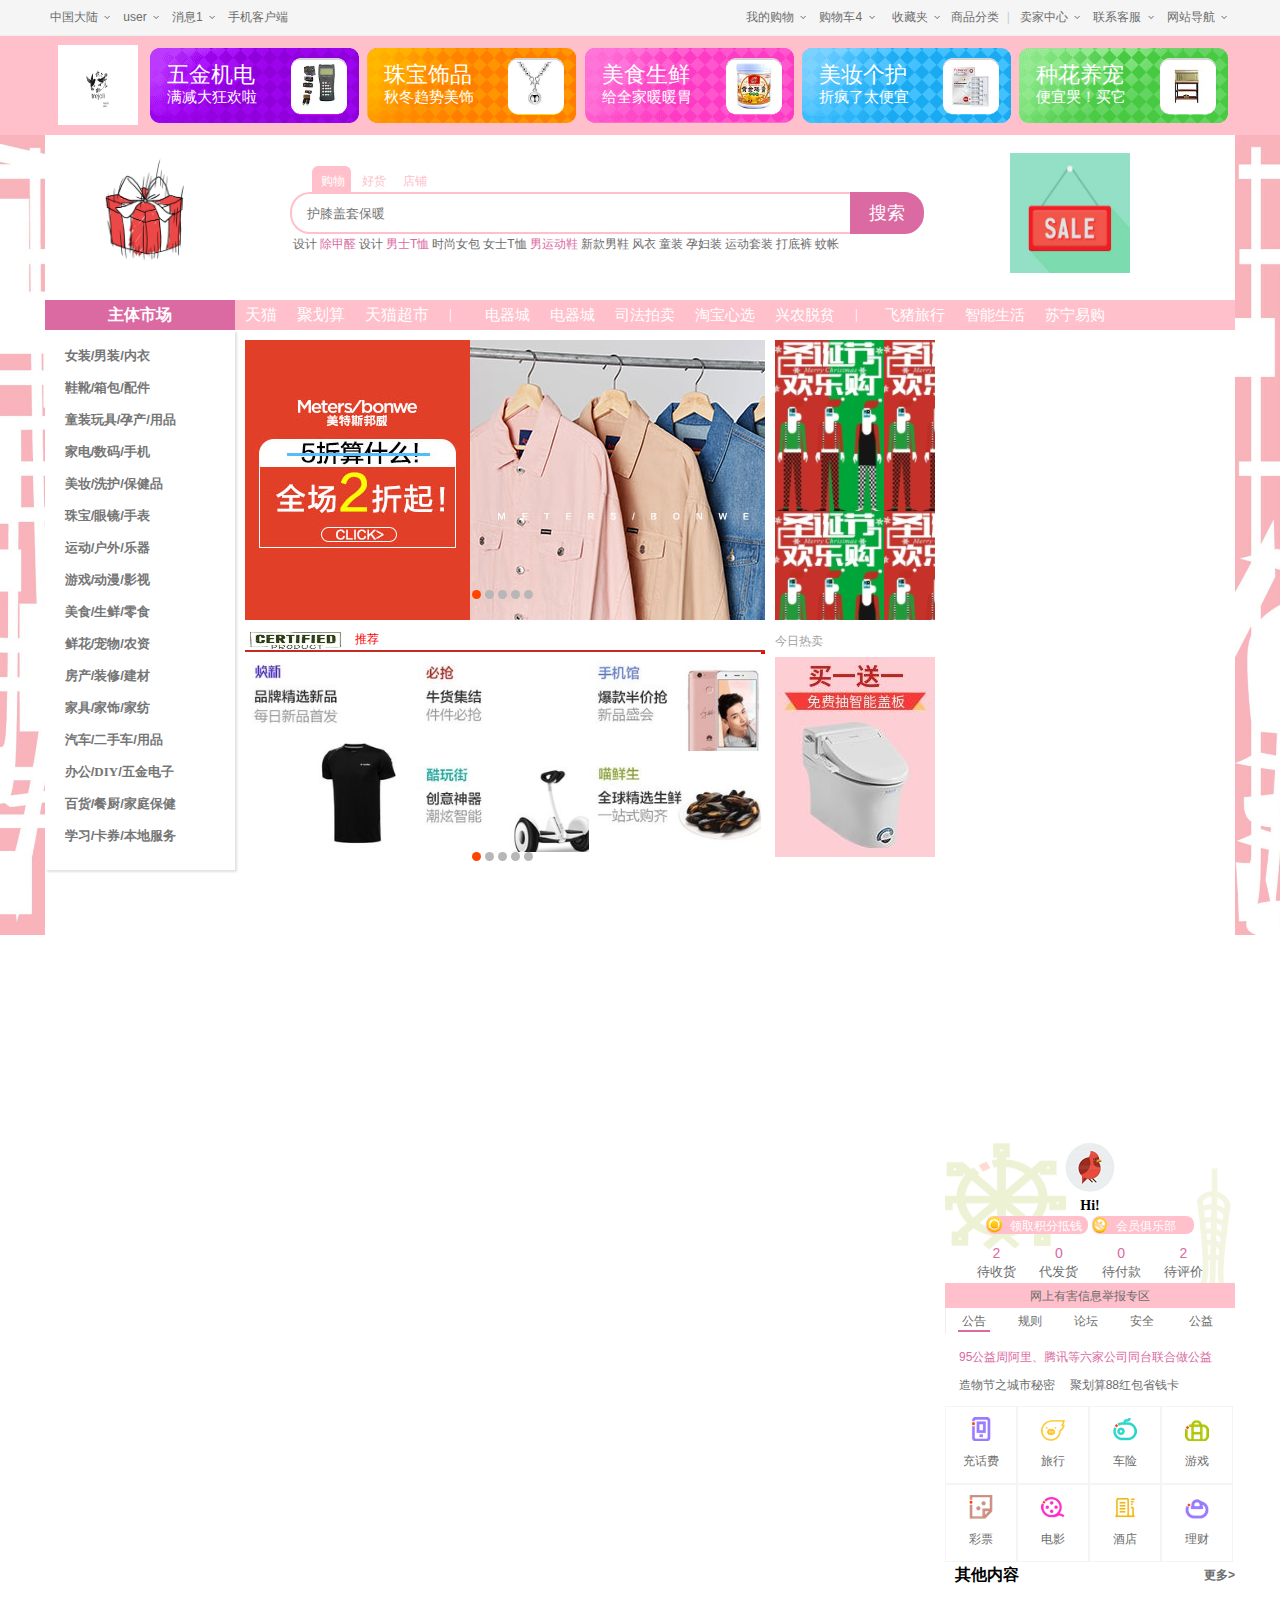
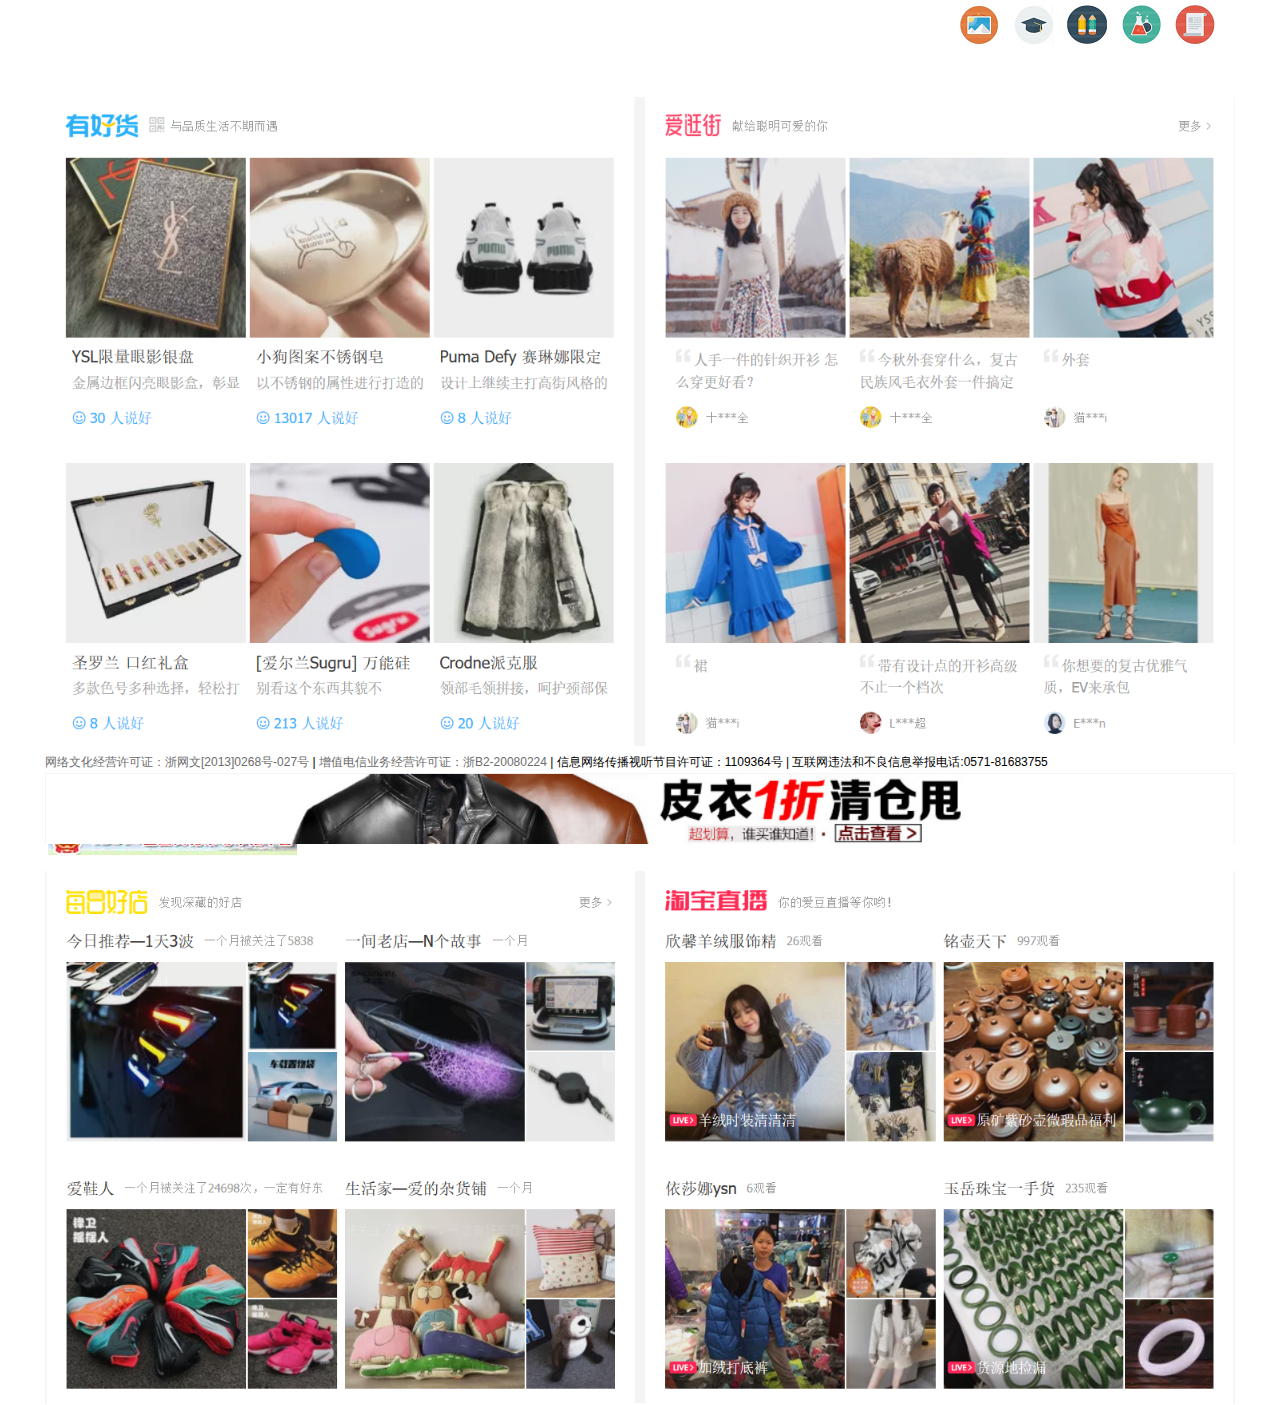
<file: index.html>
<!DOCTYPE html>
<html lang="en">

<head>
    <meta charset="UTF-8">
    <meta name="viewport" content="width=device-width, initial-scale=1.0">
    <meta http-equiv="X-UA-Compatible" content="ie=edge">
    <title>网购</title>
    <link rel="stylesheet" href="css/index.css" />
    <link rel="stylesheet" href="css/style.css" />
</head>

<body>
    <!-- 顶部栏 -->
    <div class="taobao_topnav">
        <div class="topnav_box">
            <div class="top_leftnav" id = "arrowdown">
                <!-- 左侧的nav盒子 -->
                <div data-toggle="arrowdown" id="arrow9" class="region">
                    <a href="#">中国大陆</a>
                    <span class="down-icon"></span>
                </div>
                <div data-toggle="arrowdown" id="arrow1" class="user-name">
                    <a href="#">user</a>
                    <span class="down-icon"></span>
                </div>
                <div data-toggle="arrowdown" id="arrow2" class="user-name-news">
                    <i class="fa fa-envelope" aria-hidden="true"></i>
                    <a href="#">消息1</a>
                    <span class="down-icon"></span>
                </div>
                <div class="modo-taobao">
                    <a href="#">手机客户端</a>
                </div>
                <!-- 左侧的nav盒子的下拉栏 -->
                <!-- 地区的下拉栏盒子 -->
                <div data-toggle="hidden-box" id="nav-box9" class="region-box">
                    <ul class="region-box-ul">
                        <li><a href="#">全球</a></li>
                        <li><a href="#">中国大陆</a></li>
                        <li><a href="#">中国香港</a></li>
                        <li><a href="#">中国台湾</a></li>
                        <li><a href="#">中国澳门</a></li>
                        <li><a href="#">韩国</a></li>
                        <li><a href="#">马来西亚</a></li>
                        <li><a href="#">澳大利亚</a></li>
                        <li><a href="#">新加坡</a></li>
                        <li><a href="#">新西兰</a></li>
                        <li><a href="#">加拿大</a></li>
                        <li><a href="#">美国</a></li>
                        <li><a href="#">日本</a></li>
                    </ul>
                </div>
                <!-- 用户的盒子下拉栏盒子 -->
                <div data-toggle="hidden-box" id="nav-box1" class="user-box">
                    <img class="my-head" src="img/user.jpg" />
                    <div class="my-grow">
                        <div class="fr"><a href="#">账号管理</a>&nbsp;<span class="color1">|</span>&nbsp;<a href="#">退出</a>
                        </div>
                        <p style="margin-top:20px ;">积分：725</p>
                        <p style="margin-top:-15px ;">普通会员</p>
                    </div>
                    <div class="my-btn">
                        <a href="#">查看你的专属权益</a>
                    </div>
                </div>
                <!-- 消息部分的下拉盒子 -->
                <div data-toggle="hidden-box" id="nav-box2" class="msg-box">
                    <h1>未读新消息
                        <a href="#" class="fa fa-pencil-square-o pencil"></a>
                    </h1>
                    <div class="msg-logistics">
                        <div class="mag-logistics-text">
                            <h2 style="color: #888888;"><span class="orange">&nbsp;&nbsp;|</span>&nbsp;你购买的宝贝&nbsp;&nbsp;<span style="font-weight: lighter">有22个物流变化<span
                                        style="float: right;color: #e2e2e2;margin: 13px 13px 0px 0px;"
                                        class="fa fa-times close-msg"></span></h2>
                        </div>
                        <img style="margin-left:10px;" src="img/msg.jpg" />
                        <img src="img/msg.jpg" />
                        <img src="img/msg.jpg" />
                    </div>
                    <div class="msg-setting">
                        <a style="margin-left:10px;font-size: 14px;" href="#" class="fa fa-cog"></a>
                        <a style="margin-left:5px;font-size: 14px;" href="#" class="fa fa-pencil-square-o"></a>
                        <a style="float: right;margin-right: 10px;" href="#">查看全部&nbsp;&nbsp;</a>
                    </div>
                </div>
            </div>

            <div class="top_rightnav">
                <div data-toggle="arrowdown" id="arrow3" class="user-name">
                    <a href="#">我的购物</a>
                    <span class="down-icon"></span>
                </div>
                <div data-toggle="arrowdown" id="arrow4" class="user-name">
                    <i ></i>
                    <a href="#">购物车4</a>
                    <span class="down-icon"></span>
                </div>
                <div data-toggle="arrowdown" id="arrow5" class="user-name">
                    <i class="fa-gray"></i>
                    <a href="#">收藏夹</a>
                    <span class="down-icon"></span>
                </div>
                <a class="a-float-left" href="#">商品分类</a>
                <span class="vertical-line">|</span>
                <div data-toggle="arrowdown" id="arrow6" class="user-name">
                    <a href="#">卖家中心</a>
                    <span class="down-icon"></span>
                </div>
                <div data-toggle="arrowdown" id="arrow0" class="user-name">
                    <a href="#">联系客服</a>
                    <span class="down-icon"></span>
                </div>
                <div data-toggle="arrowdown" id="arrow7" class="user-name">
                    <i ></i>
                    <a href="#">网站导航</a>
                    <span class="down-icon"></span>
                </div>
                <!-- 右边的盒子下拉部分 -->
                <!-- 我的账户的下拉栏盒子 -->
                <div data-toggle="hidden-box" id="nav-box3" class="my-taobao-box">
                    <ul>
                        <li style="margin-top:10px;"><a href="tb-lg.html">已买到的宝贝</a></li>
                        <li><a href="#">我的足迹</a></li>
                    </ul>
                </div>
				<!-- 购物车的下拉栏盒子 -->
                <div data-toggle="hidden-box" id="nav-box4" class="shopping-box">
                    <span style="margin-left:45px ;">您购物车里还没有任何宝贝。</span>
                    <a class="check-shopp" href="#">查看我的购物车</a>
                </div>
                <!-- 收藏夹的下拉栏盒子 -->
                <div data-toggle="hidden-box" id="nav-box5" class="get-box">
                    <ul>
                        <li style="margin-top:8px ;"><a href="#">收藏的宝贝</a></li>
                        <li><a href="#">收藏的店铺</a></li>
                    </ul>
                </div>
                <!-- 卖家中心的下拉栏盒子 -->
                <div data-toggle="hidden-box" id="nav-box6" class="center-box">
                    <ul>
                        <li style="margin-top:10px;"><a href="#">&nbsp;免费开店</a></li>
                        <li><a href="#">&nbsp;已卖出的宝贝</a></li>
                        <li><a href="#">&nbsp;出售中的宝贝</a></li>
                        <li><a href="#">&nbsp;卖家服务市场</a></li>
                        <li><a href="#">&nbsp;卖家培训中心</a></li>
                        <li><a href="#">&nbsp;体检中心</a></li>
                        <li><a href="#">&nbsp;问商友</a></li>
                    </ul>
                </div>
                <!-- 联系客服的下拉栏盒子 -->
                <div data-toggle="hidden-box" id="nav-box0" class="custom-box">
                    <ul>
                        <li style="margin-top: 10px;"><a href="#">&nbsp;消费者客服</a></li>
                        <li><a href="#">&nbsp;卖家客服</a></li>
                    </ul>
                </div>
                <!-- 网站导航的下拉栏盒子 -->
                <div data-toggle="hidden-box" id="nav-box7" class="nav-box">
                    <div class="sub-nav top-sub-nav">
                        <div class="sub-nav-cell">
                            <h3 class="orange">主题市场</h3>
                            <ul class="sub-nav-box">
                                <li><a href="#">女装</a></li>
                                <li><a href="#">男装</a></li>
                                <li><a href="#">内衣</a></li>
                                <li><a href="#">鞋靴</a></li>
                                <li><a href="#">箱包</a></li>
                                <li><a href="#">婴童</a></li>
                                <li><a href="#">家电</a></li>
                                <li><a href="#">数码</a></li>
                                <li><a href="#">手机</a></li>
                                <li><a href="#">美妆</a></li>
                                <li><a href="#">珠宝</a></li>
                                <li><a href="#">眼镜</a></li>
                                <li><a href="#">手表</a></li>
                                <li><a href="#">运动</a></li>
                                <li><a href="#">户外</a></li>
                                <li><a href="#">乐器</a></li>
                                <li><a href="#">游戏</a></li>
                                <li><a href="#">动漫</a></li>
                                <li><a href="#">影视</a></li>
                                <li><a href="#">美食</a></li>
                                <li><a href="#">鲜花</a></li>
                                <li><a href="#">宠物</a></li>
                                <li><a href="#">农资</a></li>
                                <li><a href="#">房产</a></li>
                                <li><a href="#">装修</a></li>
                                <li><a href="#">建材</a></li>
                                <li><a href="#">家居</a></li>
                                <li><a href="#">百货</a></li>
                                <li><a href="#">汽车</a></li>
                                <li><a href="#">二手车</a></li>
                                <li><a href="#">办公</a></li>
                                <li><a href="#">定制</a></li>
                            </ul>
                        </div>
                        <div class="sub-nav-cell right-shadow">
                            <h3 class="green">特色市场</h3>
                            <ul class="sub-nav-box sp sub-nav-box-1">
                                <li><a href="#">爱逛街</a></li>
                                <li><a href="#">美妆秀</a></li>
                                <li><a href="#">全球购</a></li>
                                <li><a href="#">腔调</a></li>
                                <li><a href="#">淘女郎</a></li>
                                <li><a href="#">星店</a></li>
                                <li><a href="#">极有家</a></li>
                                <li><a href="#">拍卖</a></li>
                                <li><a href="#">众筹</a></li>
                                <li><a href="#">飞猪</a></li>
                                <li><a href="#">亲宝贝</a></li>
                                <li><a href="#"></二手a></li>
                                <li><a href="#">农资</a></li>
                                <li><a href="#">天天特卖</a></li>
                                <li><a href="#">Outlets</a></li>
                                <li><a href="#">俪人购</a></li>
                                <li><a href="#">聚名品</a></li>
                                <li><a href="#">抢购</a></li>
                                <li><a href="#">生活汇</a></li>
                                <li><a href="#">全球精选</a></li>
                                <li><a href="#">非常大牌</a></li>
                                <li><a href="#">试用</a></li>
                                <li><a href="#">星贩团</a></li>
                                <li><a href="#">翻译</a></li>
                            </ul>
                        </div>
                        <div class="sub-nav-cell right-shadow">
                            <h3 class="red">其他</h3>
                            <ul class="sub-nav-box now sub-nav-box-1">
                                <li><a href="#">购物</a></li>
                                <li><a href="#">生活</a></li>
                                <li><a href="#">支付</a></li>
                                <li><a href="#">打折</a></li>
                                <li><a href="#">打车</a></li>
                                <li><a href="#">聚宝</a></li>
                                <li><a href="#">信用</a></li>
                                <li><a href="#">二手</a></li>
                                <li><a href="#">钱包</a></li>
                                <li><a href="#">商务</a></li>
                                <li><a href="#">地图</a></li>
                                <li><a href="#">移动</a></li>
                                <li><a href="#">音乐</a></li>
                                <li><a href="#">电影票</a></li>
                                <li><a href="#">快递</a></li>
                                <li><a href="#">逛街</a></li>
                                <li><a href="#">拍卖</a></li>
                                <li><a href="#">云</a></li>
                                <li><a href="#">银行</a></li>
                                <li><a href="#">邮箱</a></li>
                                <li><a href="#">众包</a></li>

                            </ul>
                        </div>
                        <div class="sub-nav-cell">
                            <h3 class="blue">精彩推荐</h3>
                            <ul class="sub-nav-box more sub-nav-box-1">
                                <li><a href="#">点评</a></li>
                                <li><a href="#">大牌捡宝</a></li>
                                <li><a href="#">公仔</a></li>
                                <li><a href="#">浏览器</a></li>
                                <li><a href="#">购物香港</a></li>
                                <li><a href="#">购物台湾</a></li>
                                <li><a href="#">购物全球</a></li>
                                <li><a href="#">购物东南亚</a></li>
                                <li><a href="#">闺蜜</a></li>
                                <li><a href="#">大众</a></li>
                                <li><a href="#">工作</a></li>
                                <li><a href="#">企业</a></li>
                            </ul>
                        </div>
                    </div>
                </div>
            </div>
        </div>
    </div>

    <!-- 顶部广告栏 -->
    <div class="taobao_toplogonav">
        <div class="taobao_toplogo">
            <div class="taobao_logo1">
                <a class="taobao_logo1-a" href="load.html"><img style="margin-top:10px ;" width="80px" height="80px" src="img/logo1.png"></a>
            </div>
            <div class="taobao_logo2-5">
                <a href="#" class="taobao_logo2-a">
                    <div style="padding:15px;">
                        <p>五金机电</p><br>
                        <span>满减大狂欢啦</span>
                        <img style="float: right; margin: -28px -0px 0px 0px;border-radius: 6px;" height="51px" width="51px" src="img/logo2i.jpg">
                    </div>
                </a>
                <a href="#" class="taobao_logo3-a">
                    <div style="padding:15px;">
                        <p>珠宝饰品</p><br>
                        <span>秋冬趋势美饰</span>
                        <img style="float: right; margin: -28px -0px 0px 0px;border-radius: 6px;" height="51px" width="51px" src="img/logo3i.jpg">
                    </div>
                </a>
                <a href="#" class="taobao_logo4-a">
                    <div style="padding:15px;">
                        <p>美食生鲜</p><br>
                        <span>给全家暖暖胃</span>
                        <img style="float: right; margin: -28px -0px 0px 0px;border-radius: 6px;" height="51px" width="51px" src="img/logo4i.jpg">
                    </div>
                </a>
                <a href="#" class="taobao_logo5-a">
                    <div style="padding:15px;">
                        <p>美妆个护</p><br>
                        <span>折疯了太便宜</span>
                        <img style="float: right; margin: -28px -0px 0px 0px;border-radius: 6px;" height="51px" width="51px" src="img/logo5i.jpg">
                    </div>
                </a>
                <a href="#" class="taobao_logo6-a">
                    <div style="padding:15px;">
                        <p>种花养宠</p><br>
                        <span>便宜哭！买它</span>
                        <img style="float: right; margin: -28px -0px 0px 0px;border-radius: 6px;" height="51px" width="51px" src="img/logo6i.jpg">
                    </div>
                </a>
            </div>
        </div>
    </div>

    <!-- 搜索栏 -->
    <div class="top_main">
        <div class="top_main_logo">
        	<!-- 登录链接图片 -->
            <a href="load.html"><img src="img/sslogo.gif" style="
            float: left;
            display: inline-block;
            width: 190px;
            height: 121px;
            margin-top: -17.5px;"></a>

            <div class="search-wrapper">
                <div id="head">
                    <ul>
                        <li id="L1" onclick="Tab(1)"><a href="#">购物</a></li>
                        <li id="L2" onclick="Tab(2)"><a href="#">好货</a></li>
                        <li id="L3" onclick="Tab(3)"><a href="#">店铺</a></li>
                    </ul>
                </div>
				
				<!-- 购物下部菜单 -->
                <div id="d1">
                    <a style="margin-left: 22px;" class="head-id-a-text" href="#">购物</a>
                    <input class="search-d1-in" type="text" placeholder="护膝盖套保暖">
                    <input class="search-d1-but" type="button" value="搜索">
                    <a href="#">设计</a>
                    <a href="#" class="red">除甲醛</a>
                    <a href="#">设计</a>
                    <a href="#" class="red">男士T恤</a>
                    <a href="#">时尚女包</a>
                    <a href="#">女士T恤</a>
                    <a href="#" class="red">男运动鞋</a>
                    <a href="#">新款男鞋</a>
                    <a href="#">风衣</a>
                    <a href="#">童装</a>
                    <a href="#">孕妇装</a>
                    <a href="#">运动套装</a>
                    <a href="#">打底裤</a>
                    <a href="#">蚊帐</a>
                </div>
				
				<!-- 好货下部餐单 -->
                <div id="d2">
                    <a style="margin-left: 63px;" class="head-id-a-text" href="#">好货</a>
                    <input class="search-d1-in" type="text" placeholder="潮流品牌">
                    <input class="search-d1-but" type="button" value="搜索">
                    <a href="#">新款连衣裙</a>
                    <a href="#" class="red">四件套</a>
                    <a href="#">潮流T恤</a>
                    <a href="#" class="red">时尚女鞋</a>
                    <a href="#">短裤</a>
                    <a href="#">半身裙</a>
                    <a href="#" class="red">新款男鞋</a>
                    <a href="#">男士T恤</a>
                    <a href="#">男士外套</a>
                    <a href="#">行车记录仪</a>
                    <a href="#">沙发</a>
                    <a href="#">耳机</a>
                    <a href="#">时尚女包</a>
                    <a href="#">墙纸</a>
                </div>

                <!-- 店铺下部菜单 -->
                <div id="d3">
                    <a style="margin-left: 104px;" class="head-id-a-text" href="#">店铺</a>
                    <input class="search-d1-in" type="text" placeholder="百万好礼">
                    <input class="search-d1-but" type="button" value="搜索">
                    <a href="#">设计</a>
                    <a href="#" class="red">除甲醛</a>
                    <a href="#">设计</a>
                    <a href="#" class="red">男士T恤</a>
                    <a href="#">时尚女包</a>
                    <a href="#">女士T恤</a>
                    <a href="#" class="red">男运动鞋</a>
                    <a href="#">新款男鞋</a>
                    <a href="#">男士外套</a>
                    <a href="#">行车记录仪</a>
                    <a href="#">沙发</a>
                    <a href="#">耳机</a>
                    <a href="#">时尚女包</a>
                    <a href="#">墙纸</a>
                </div>
            </div>

            <a  href="#"><img src="img/ssbox_right_logo.png" style="float: left;
            margin-left:80px ;
            display: inline-block;
            width: 120px;
            height: 120px;
            margin-top: -17.5px;"></a>
        </div>

        <!--scroll-top-->
        <div class="scroll-search">
            <div class="search-litter">
                <img style="height: 48px;margin-top: 4px;margin-left:300px" src="img/bg7.png" alt="">
            </div>
        </div>

    </div>
    <!-- 市场导航栏 -->
    <div class="taobao-nav-box">
        <div class="taobao-nav">
            <h2>主体市场</h2>
            <ul class="taobao-nav-hd">
                <li><a href="#">天猫</a></li>
                <li><a href="#">聚划算</a></li>
                <li><a href="#">天猫超市</a></li>
                <li style="font-size: 14px;">|</li>
            </ul>
            <ul style="width: 400px;background: pink;" class="taobao-nav-dd">
                <li><a href="#">电器城</a></li>
                <li><a href="#">电器城</a></li>
                <li><a href="#">司法拍卖</a></li>
                <li><a href="#">淘宝心选</a></li>
                <li><a href="#">兴农脱贫</a></li>
                <li style="font-size: 14px;">|</li>
            </ul>
            <ul style="width: 360px;background: pink;" class="taobao-nav-dd">
                <li><a href="#">飞猪旅行</a></li>
                <li><a href="#">智能生活</a></li>
                <li><a href="#">苏宁易购</a></li>
            </ul>
        </div>
    </div>

    <!-- 中间部分及商品分类选项卡 -->
    <div class="content-top">
        <div class="bg-left-1"></div>
        <!-- 商品分类选项卡 -->
        <div class="sidebar">
            <div class="sidebar-info">
            	<!-- 分类选项卡 -->
                <ul class="side-li">
                    <li toggle="side" class="s_a">
                        <h3><a href="#">女装</a>/<a href="#">男装</a>/<a href="#">内衣</a><span class="fa fa-angle-right fa-loc"></span></h3>
                    </li>
                    <li toggle="side" class="s_b">
                        <h3><a href="#">鞋靴</a>/<a href="#">箱包</a>/<a href="#">配件</a><span class="fa fa-angle-right fa-loc"></span></h3>
                    </li>
                    <li toggle="side" class="s_c">
                        <h3><a href="#">童装玩具</a>/<a href="#">孕产</a>/<a href="#">用品</a><span class="fa fa-angle-right fa-loc"></span></h3>
                    </li>
                    <li toggle="side" class="s_d">
                        <h3><a href="#">家电</a>/<a href="#">数码</a>/<a href="#">手机</a><span class="fa fa-angle-right fa-loc"></span></h3>
                    </li>
                    <li toggle="side" class="s_e">
                        <h3><a href="#">美妆</a>/<a href="#">洗护</a>/<a href="#">保健品</a><span class="fa fa-angle-right fa-loc"></span></h3>
                    </li>
                    <li toggle="side" class="s_f">
                        <h3><a href="#">珠宝</a>/<a href="#">眼镜</a>/<a href="#">手表</a><span class="fa fa-angle-right fa-loc"></span></h3>
                    </li>
                    <li toggle="side" class="s_g">
                        <h3><a href="#">运动</a>/<a href="#">户外</a>/<a href="#">乐器</a><span class="fa fa-angle-right fa-loc"></span></h3>
                    </li>
                    <li toggle="side" class="s_h">
                        <h3><a href="#">游戏</a>/<a href="#">动漫</a>/<a href="#">影视</a><span class="fa fa-angle-right fa-loc"></span></h3>
                    </li>
                    <li toggle="side" class="s_i">
                        <h3><a href="#">美食</a>/<a href="#">生鲜</a>/<a href="#">零食</a><span class="fa fa-angle-right fa-loc"></span></h3>
                    </li>
                    <li toggle="side" class="s_j">
                        <h3><a href="#">鲜花</a>/<a href="#">宠物</a>/<a href="#">农资</a><span class="fa fa-angle-right fa-loc"></span></h3>
                    </li>
                    <li toggle="side" class="s_k">
                        <h3><a href="#">房产</a>/<a href="#">装修</a>/<a href="#">建材</a><span class="fa fa-angle-right fa-loc"></span></h3>
                    </li>
                    <li toggle="side" class="s_l">
                        <h3><a href="#">家具</a>/<a href="#">家饰</a>/<a href="#">家纺</a><span class="fa fa-angle-right fa-loc"></span></h3>
                    </li>
                    <li toggle="side" class="s_m">
                        <h3><a href="#">汽车</a>/<a href="#">二手车</a>/<a href="#">用品</a><span class="fa fa-angle-right fa-loc"></span></h3>
                    </li>
                    <li toggle="side" class="s_n">
                        <h3><a href="#">办公</a>/<a href="#">DIY</a>/<a href="#">五金电子</a><span class="fa fa-angle-right fa-loc"></span></h3>
                    </li>
                    <li toggle="side" class="s_o">
                        <h3><a href="#">百货</a>/<a href="#">餐厨</a>/<a href="#">家庭保健</a><span class="fa fa-angle-right fa-loc"></span></h3>
                    </li>
                    <li toggle="side" class="s_p">
                        <h3><a href="#">学习</a>/<a href="#">卡券</a>/<a href="#">本地服务</a><span class="fa fa-angle-right fa-loc"></span></h3>
                    </li>
                </ul>

                <!--商品分类选项卡下拉栏-->

                <!-- 1 -->
                <div class="hiden-box" id="hiden-box-a">
                	<!-- 下拉栏左边内容 -->
                    <div class="hiden-box-left">
                    	<!-- 1 -->
                        <div class="hiden-box-left-block">
                            <div class="hblb-head">
                                <h4><a href="#">女装</a></h4>
                                <span><a href="#">更多 <span class="fa fa-angle-right"></span></a>
                                </span>
                            </div>

                            <div class="hblb-content">
                                <a href="#" class="red">初夏新品</a>
                                <a href="#" class="red">连衣裙</a>
                                <a href="#" class="red">T恤</a>
                                <a href="#">裤子</a>
                                <a href="#">衬衫</a>
                                <a href="#" class="red">牛仔裤</a>
                                <a href="#">薄针织衫</a>
                                <a href="#" class="red">夏外套</a>
                                <a href="#">牛仔外套</a>
                                <a href="#" class="red">套装</a>
                                <a href="#">卫衣</a>
                                <a href="#" class="red">棒球衫</a>
                                <a href="#">风衣</a>
                                <a href="#" class="red">半身裙</a>
                                <a href="#">蕾丝裙</a>
                                <a href="#" class="red">大码女装</a>
                                <a href="#">西装</a>
                                <a href="#" class="red">情侣T</a>
                                <a href="#">皮衣</a>
                                <a href="#" class="red">雪纺衫</a>
                                <a href="#">妈妈装</a>
                                <a href="#" class="red">红人私服</a>
                                <a href="#">甜美风</a>
                                <a href="#">文艺风</a>
                                <a href="#" class="red">街头风</a>
                                <a href="#">原创单品</a>
                                <a href="#" class="red">大厂直供</a>
                                <a href="#" class="red">潮流志</a>
                                <a href="#">淘品牌</a>
                                <a href="#">高腰裤</a>
                                <a href="#">上班族</a>
                                <a href="#">腔调</a>
                            </div>
                        </div>
						
						<!-- 2 -->
                        <div class="hiden-box-left-block">
                            <div class="hblb-head">
                                <h4><a href="#">男装</a></h4>
                                <span><a href="#">更多 <span class="fa fa-angle-right"></span></a>
                                </span>
                            </div>

                            <div class="hblb-content">
                                <a href="#" class="red">初夏新品</a>
                                <a href="#" class="red">原创设计款</a>
                                <a href="#" class="red">外套</a>
                                <a href="#">夹克</a>
                                <a href="#" class="red">衬衫</a>
                                <a href="#" class="red">T恤</a>
                                <a href="#">运动外套</a>
                                <a href="#">棒球服</a>
                                <a href="#" class="red">风格潮店</a>
                                <a href="#">牛仔外套</a>
                                <a href="#" class="red">卫衣</a>
                                <a href="#">西装</a>
                                <a href="#" class="red">风衣</a>
                                <a href="#">皮衣</a>
                                <a href="#">针织衫</a>
                                <a href="#">POLO衫</a>
                                <a href="#">套装</a>
                                <a href="#">开衫</a>
                                <a href="#">呢大衣</a>
                                <a href="#" class="red">休闲裤</a>
                                <a href="#">牛仔裤</a>
                                <a href="#" class="red">运动裤</a>
                                <a href="#">九分裤</a>
                                <a href="#">哈伦裤</a>
                                <a href="#">阔腿裤</a>
                                <a href="#">马甲</a>
                                <a href="#">棉衣</a>
                                <a href="#" class="red">穿搭攻略</a>
                                <a href="#" class="red">专柜大牌</a>
                                <a href="#">中老年</a>
                                <a href="#">情侣装</a>
                                <a href="#">大码</a>
                            </div>
                        </div>

                        <!-- 3 -->
                        <div class="hiden-box-left-block">
                            <div class="hblb-head">
                                <h4><a href="#">内衣</a></h4>
                                <span><a href="#">更多 <span class="fa fa-angle-right"></span></a>
                                </span>
                            </div>

                            <div class="hblb-content">
                                <a href="#">睡衣冬</a>
                                <a href="#" class="red">保暖内衣</a>
                                <a href="#">内裤女</a>
                                <a href="#">内裤男</a>
                                <a href="#" class="red">长袖睡衣</a>
                                <a href="#">珊瑚绒睡衣</a>
                                <a href="#" class="red">夹棉睡衣</a>
                                <a href="#">裤袜</a>
                                <a href="#">长筒袜</a>
                                <a href="#">棉袜</a>
                                <a href="#" class="red">情侣睡衣</a>
                                <a href="#">秋裤</a>
                                <a href="#">保暖背心</a>
                                <a href="#">睡袍</a>
                                <a href="#">男士睡衣</a>
                                <a href="#" class="red">无钢圈文胸</a>
                                <a href="#">塑身衣</a>
                                <a href="#">内衣套装</a>
                                <a href="#" class="red">文胸套装</a>
                                <a href="#">打底裤</a>
                                <a href="#">连体睡衣</a>
                                <a href="#">睡裙女冬</a>
                                <a href="#">聚拢文胸</a>
                                <a href="#" class="red">男士袜子</a>
                                <a href="#">棉袜女</a>
                                <a href="#">卡通睡衣</a>
                            </div>
                        </div>
                    </div>

					<!-- 下拉栏右边内容 -->
                    <div class="hiden-box-right">
                        <div class="hiden-box-right-head">
                            <h5>猜你喜欢</h5>
                        </div>

						<!-- 图片 -->
                        <div class="hiden-box-right-content">
                            <a href="#"><img src="./img/hide-head/1-1.png"></a>
                            <a href="#"><img src="./img/hide-head/1-2.jpg"></a>
                            <a href="#"><img src="./img/hide-head/1-3.jpg"></a>
                            <a href="#"><img src="./img/hide-head/1-4.jpg"></a>
                            <a href="#"><img src="./img/hide-head/1-5.jpg"></a>
                            <a href="#"><img src="./img/hide-head/1-4.jpg"></a>
                        </div>

                    </div>
                </div>

				<!-- 2 -->
                <div class="hiden-box" id="hiden-box-b">
                	<!-- 下拉栏左边内容 -->
                    <div class="hiden-box-left">
                    	<!-- 1 -->
                        <div class="hiden-box-left-block">
                            <div class="hblb-head" id="hblb-head-4">
                                <h4><a href="#">鞋靴</a></h4>
                                <span><a href="#">更多 <span class="fa fa-angle-right"></span></a>
                                </span>
                            </div>

                            <div class="hblb-content">
                                <a href="#" class="red">女鞋</a>
                                <a href="#" class="red">凉鞋新款</a>
                                <a href="#">平底凉鞋</a>
                                <a href="#">抢新品</a>
                                <a href="#" class="red">猫跟鞋</a>
                                <a href="#">玛丽珍鞋</a>
                                <a href="#">小白鞋</a>
                                <a href="#">运动鞋女</a>
                                <a href="#">帆布鞋</a>
                                <a href="#">松糕厚底</a>
                                <a href="#" class="red">平底鞋</a>
                                <a href="#">低跟</a>
                                <a href="#">中跟</a>
                                <a href="#">高跟</a>
                                <a href="#">妈妈鞋</a>
                                <a href="#" class="red">男鞋</a>
                                <a href="#">夏季新款</a>
                                <a href="#">网布鞋</a>
                                <a href="#" class="red">凉鞋</a>
                                <a href="#">休闲鞋</a>
                                <a href="#">板鞋</a>
                                <a href="#">布鞋</a>
                                <a href="#">运动风</a>
                                <a href="#">豆豆鞋</a>
                                <a href="#">乐福鞋</a>
                                <a href="#">雕花布洛克</a>
                                <a href="#">船鞋</a>
                                <a href="#">增高鞋</a>
                                <a href="#">正装商务</a>
                                <a href="#">户外休闲鞋</a>
                            </div>
                        </div>

                        <!-- 2 -->
                        <div class="hiden-box-left-block">
                            <div class="hblb-head" id="hblb-head-5">
                                <h4><a href="#">鞋包</a></h4>
                                <span><a href="#">更多 <span class="fa fa-angle-right"></span></a>
                                </span>
                            </div>

                            <div class="hblb-content">
                                <a href="#" class="red">春季新品</a>
                                <a href="#" class="red">女包</a>
                                <a href="#" class="red">男包</a>
                                <a href="#">双肩包</a>
                                <a href="#">旅行箱</a>
                                <a href="#">钱包</a>
                                <a href="#" class="red">特色箱包</a>
                                <a href="#">潮包</a>
                                <a href="#">大牌</a>
                                <a href="#">真皮包</a>
                                <a href="#">帆布包</a>
                                <a href="#" class="red">单肩包</a>
                                <a href="#" class="red">斜挎包</a>
                                <a href="#">手提包</a>
                                <a href="#">手拿包</a>
                                <a href="#">手机包</a>
                                <a href="#">零钱包</a>
                                <a href="#">中年包</a>
                                <a href="#" class="red">迷你包</a>
                                <a href="#">大包</a>
                                <a href="#" class="red">小方包</a>
                                <a href="#">贝壳包</a>
                                <a href="#" class="red">链条包</a>
                                <a href="#">欧美风</a>
                                <a href="#">日韩风</a>
                                <a href="#">学院风</a>
                                <a href="#">腰包</a>
                                <a href="#">通勤</a>
                                <a href="#">休闲</a>
                                <a href="#">胸包</a>
                                <a href="#">学生箱</a>
                                <a href="#">航空包</a>
                                <a href="#">万向轮</a>
                            </div>
                        </div>

                        <!-- 3 -->
                        <div class="hiden-box-left-block">
                            <div class="hblb-head" id="hblb-head-6">
                                <h4><a href="#">配件服饰</a></h4>
                                <span><a href="#">更多 <span class="fa fa-angle-right"></span></a>
                                </span>
                            </div>

                            <div class="hblb-content">
                                <a href="#">帽子</a>
                                <a href="#" class="red">针织帽</a>
                                <a href="#">贝雷帽</a>
                                <a href="#">渔夫帽</a>
                                <a href="#" class="red">鸭舌帽</a>
                                <a href="#">礼帽</a>
                                <a href="#" class="red">毛线帽</a>
                                <a href="#">套头帽</a>
                                <a href="#">爵士帽</a>
                                <a href="#">盆帽</a>
                                <a href="#" class="red">八角帽</a>
                                <a href="#">围巾</a>
                                <a href="#">羊绒围巾</a>
                                <a href="#">披肩</a>
                                <a href="#">羊毛围巾</a>
                                <a href="#" class="red">真丝围巾</a>
                                <a href="#">棉麻围巾</a>
                                <a href="#" class="red">方巾</a>
                                <a href="#">羊绒羊毛混纺围巾</a>
                                <a href="#">羊毛棉混纺围巾</a>
                                <a href="#">手套</a>
                                <a href="#">真皮手套</a>
                                <a href="#" class="red">触屏手套</a>
                                <a href="#">半指手套</a>
                                <a href="#">全指手套</a>
                                <a href="#" class="red">毛线手套</a>
                                <a href="#">真皮腰带</a>
                                <a href="#">腰带</a>
                            </div>
                        </div>
                    </div>

                    <!-- 下拉栏右边内容 -->
                    <div class="hiden-box-right">
                        <div class="hiden-box-right-head">
                            <h5><span class="fa fa-heart-o heart">猜你喜欢</span></h5>
                            
                        </div>

                        <!-- 图片 -->
                        <div class="hiden-box-right-content">
                            <a href="#"><img src="./img/hide-head/2-1.jpg"></a>
                            <a href="#"><img src="./img/hide-head/2-2.jpg"></a>
                            <a href="#"><img src="./img/hide-head/2-3.jpg"></a>
                            <a href="#"><img src="./img/hide-head/2-4.jpg"></a>
                            <a href="#"><img src="./img/hide-head/2-5.jpg"></a>
                            <a href="#"><img src="./img/hide-head/2-6.jpg"></a>
                        </div>
                    </div>
                </div>

                <!-- 3 -->
                <div class="hiden-box" id="hiden-box-c">
               	 	<!-- 下拉栏左边内容 -->
                    <div class="hiden-box-left">
                    	<!-- 1 -->
                        <div class="hiden-box-left-block">
                            <div class="hblb-head" id="hblb-head-7">
                                <h4><a href="#">童装玩具</a></h4>
                                <span><a href="#">更多 <span class="fa fa-angle-right"></span></a>
                                </span>
                            </div>

                            <div class="hblb-content">
                                <a href="#" class="red">童装新款</a>
                                <a href="#">演出服</a>
                                <a href="#">新生儿礼盒</a>
                                <a href="#">连衣裙</a>
                                <a href="#">打底裤</a>
                                <a href="#">男童外套</a>
                                <a href="#">男童裤子</a>
                                <a href="#">女童外套</a>
                                <a href="#">遮阳帽</a>
                                <a href="#">亲子装</a>
                                <a href="#" class="red">童鞋</a>
                                <a href="#">女童鞋春款</a>
                                <a href="#">男童鞋春款</a>
                                <a href="#">学步鞋</a>
                                <a href="#">女童运动鞋</a>
                                <a href="#">男童运动鞋</a>
                                <a href="#">毛毛虫童鞋</a>
                                <a href="#">玩具</a>
                                <a href="#" class="red">积木</a>
                                <a href="#">早教</a>
                                <a href="#">儿童自行车</a>
                                <a href="#">电动童车</a>
                                <a href="#">遥控模型</a>
                                <a href="#">户外玩具</a>
                                <a href="#">亲子玩具</a>
                                <a href="#">学习用品</a>
                                <a href="#">描红本</a>
                            </div>
                        </div>

                        <!-- 2 -->
                        <div class="hiden-box-left-block">
                            <div class="hblb-head" id="hblb-head-8">
                                <h4><a href="#">孕产用品</a></h4>
                                <span><a href="#">更多 <span class="fa fa-angle-right"></span></a>
                                </span>
                            </div>

                            <div class="hblb-content">
                                <a href="#" class="red">孕妇春装</a>
                                <a href="#">孕妇裤</a>
                                <a href="#">月子服</a>
                                <a href="#">哺乳文胸</a>
                                <a href="#">吸奶器</a>
                                <a href="#">防辐射</a>
                                <a href="#" class="red">孕妇内裤</a>
                                <a href="#">连衣裙</a>
                                <a href="#">待产包</a>
                                <a href="#">孕妇牛仔裤</a>
                                <a href="#">孕妇营养品</a>
                                <a href="#">防溢乳垫</a>
                                <a href="#">美德乐</a>
                                <a href="#">十月妈咪</a>
                                <a href="#">三洋</a>
                                <a href="#">Bravado</a>
                                <a href="#">新生儿</a>
                                <a href="#">婴儿床</a>
                                <a href="#">婴儿推车</a>
                                <a href="#">睡袋</a>
                                <a href="#">抱被</a>
                                <a href="#">搁尿垫</a>
                                <a href="#">学步车</a>
                                <a href="#">安抚奶嘴</a>
                                <a href="#">体温计</a>
                                <a href="#">纸尿裤</a>
                                <a href="#">花王</a>
                                <a href="#">洗衣液</a>
                                <a href="#">湿巾</a>
                            </div>
                        </div>

                        <!-- 3 -->
                        <div class="hiden-box-left-block">
                            <div class="hblb-head" id="hblb-head-9">
                                <h4><a href="#">奶食</a></h4>
                                <span><a href="#">更多 <span class="fa fa-angle-right"></span></a>
                                </span>
                            </div>

                            <div class="hblb-content">
                                <a href="#">爱他美</a>
                                <a href="#">羊奶粉</a>
                                <a href="#">特殊配方奶粉</a>
                                <a href="#">喜宝</a>
                                <a href="#">惠氏</a>
                                <a href="#">启赋</a>
                                <a href="#">牛栏</a>
                                <a href="#">美素佳儿</a>
                                <a href="#">贝因美</a>
                                <a href="#">雅培</a>
                                <a href="#">美赞臣</a>
                                <a href="#">可瑞康</a>
                                <a href="#">a2</a>
                                <a href="#">嘉宝</a>
                                <a href="#">美林</a>
                                <a href="#">米粉</a>
                                <a href="#">泡芙</a>
                                <a href="#">溶溶豆</a>
                                <a href="#">肉肠</a>
                                <a href="#">果肉条</a>
                                <a href="#">奶片</a>
                                <a href="#">益生菌</a>
                                <a href="#">维生素</a>
                                <a href="#">钙铁锌</a>
                                <a href="#">DHA</a>
                                <a href="#">宝宝食用油</a>
                                <a href="#">核桃油</a>
                                <a href="#">葡萄糖</a>
                                <a href="#">宝宝调料</a>
                                <a href="#">奶瓶</a>
                                <a href="#">餐具</a>
                                <a href="#">餐椅</a>
                                <a href="#">暖奶器</a>
                            </div>
                        </div>
                    </div>

                    <!-- 下拉栏右边内容 -->
                    <div class="hiden-box-right">
                        <div class="hiden-box-right-head">
                            <h5><span class="fa fa-heart-o heart">猜你喜欢</span></h5>
                        </div>

                        <!-- 图片 -->
                        <div class="hiden-box-right-content">
                            <a href="#"><img src="./img/hide-head/3-1.jpg"></a>
                            <a href="#"><img src="./img/hide-head/3-2.jpg"></a>
                            <a href="#"><img src="./img/hide-head/3-3.jpg"></a>
                            <a href="#"><img src="./img/hide-head/3-4.jpg"></a>
                            <a href="#"><img src="./img/hide-head/3-5.jpg"></a>
                            <a href="#"><img src="./img/hide-head/3-6.jpg"></a>
                        </div>
                    </div>
                </div>

                <!-- 4 -->
                <div class="hiden-box" id="hiden-box-d">
                	<!-- 下拉栏左边内容 -->
                    <div class="hiden-box-left">
                    	<!-- 1 -->
                        <div class="hiden-box-left-block">
                            <div class="hblb-head" id="hblb-head-10">
                                <h4><a href="#">家电</a></h4>
                                <span><a href="#">更多 <span class="fa fa-angle-right"></span></a>
                                </span>
                            </div>

                            <div class="hblb-content">
                                <a href="#" class="red">女鞋</a>
                                <a href="#" class="red">凉鞋新款</a>
                                <a href="#">平底凉鞋</a>
                                <a href="#">抢新品</a>
                                <a href="#" class="red">猫跟鞋</a>
                                <a href="#">玛丽珍鞋</a>
                                <a href="#">小白鞋</a>
                                <a href="#">运动鞋女</a>
                                <a href="#">帆布鞋</a>
                                <a href="#">松糕厚底</a>
                                <a href="#" class="red">平底鞋</a>
                                <a href="#">低跟</a>
                                <a href="#">中跟</a>
                                <a href="#">高跟</a>
                                <a href="#">妈妈鞋</a>
                                <a href="#" class="red">男鞋</a>
                                <a href="#">夏季新款</a>
                                <a href="#">网布鞋</a>
                                <a href="#" class="red">凉鞋</a>
                                <a href="#">休闲鞋</a>
                                <a href="#">板鞋</a>
                                <a href="#">布鞋</a>
                                <a href="#">运动风</a>
                                <a href="#">豆豆鞋</a>
                                <a href="#">乐福鞋</a>
                                <a href="#">雕花布洛克</a>
                                <a href="#">船鞋</a>
                                <a href="#">增高鞋</a>
                                <a href="#">正装商务</a>
                                <a href="#">户外休闲鞋</a>
                            </div>
                        </div>

                        <!-- 2 -->
                        <div class="hiden-box-left-block">
                            <div class="hblb-head" id="hblb-head-11">
                                <h4><a href="#">数码</a></h4>
                                <span><a href="#">更多 <span class="fa fa-angle-right"></span></a>
                                </span>
                            </div>

                            <div class="hblb-content">
                                <a href="#" class="red">春季新品</a>
                                <a href="#" class="red">女包</a>
                                <a href="#" class="red">男包</a>
                                <a href="#">双肩包</a>
                                <a href="#">旅行箱</a>
                                <a href="#">钱包</a>
                                <a href="#" class="red">特色箱包</a>
                                <a href="#">潮包</a>
                                <a href="#">大牌</a>
                                <a href="#">真皮包</a>
                                <a href="#">帆布包</a>
                                <a href="#" class="red">单肩包</a>
                                <a href="#" class="red">斜挎包</a>
                                <a href="#">手提包</a>
                                <a href="#">手拿包</a>
                                <a href="#">手机包</a>
                                <a href="#">零钱包</a>
                                <a href="#">中年包</a>
                                <a href="#" class="red">迷你包</a>
                                <a href="#">大包</a>
                                <a href="#" class="red">小方包</a>
                                <a href="#">贝壳包</a>
                                <a href="#" class="red">链条包</a>
                                <a href="#">欧美风</a>
                                <a href="#">日韩风</a>
                                <a href="#">学院风</a>
                                <a href="#">腰包</a>
                                <a href="#">通勤</a>
                                <a href="#">休闲</a>
                                <a href="#">胸包</a>
                                <a href="#">学生箱</a>
                                <a href="#">航空包</a>
                                <a href="#">万向轮</a>
                            </div>
                        </div>

                        <!-- 3 -->
                        <div class="hiden-box-left-block">
                            <div class="hblb-head" id="hblb-head-12">
                                <h4><a href="#">手机</a></h4>
                                <span><a href="#">更多 <span class="fa fa-angle-right"></span></a>
                                </span>
                            </div>

                            <div class="hblb-content">
                                <a href="#">帽子</a>
                                <a href="#" class="red">针织帽</a>
                                <a href="#">贝雷帽</a>
                                <a href="#">渔夫帽</a>
                                <a href="#" class="red">鸭舌帽</a>
                                <a href="#">礼帽</a>
                                <a href="#" class="red">毛线帽</a>
                                <a href="#">套头帽</a>
                                <a href="#">爵士帽</a>
                                <a href="#">盆帽</a>
                                <a href="#" class="red">八角帽</a>
                                <a href="#">围巾</a>
                                <a href="#">羊绒围巾</a>
                                <a href="#">披肩</a>
                                <a href="#">羊毛围巾</a>
                                <a href="#" class="red">真丝围巾</a>
                                <a href="#">棉麻围巾</a>
                                <a href="#" class="red">方巾</a>
                                <a href="#">羊绒羊毛混纺围巾</a>
                                <a href="#">羊毛棉混纺围巾</a>
                                <a href="#">手套</a>
                                <a href="#">真皮手套</a>
                                <a href="#" class="red">触屏手套</a>
                                <a href="#">半指手套</a>
                                <a href="#">全指手套</a>
                                <a href="#" class="red">毛线手套</a>
                                <a href="#">真皮腰带</a>
                                <a href="#">腰带</a>
                            </div>
                        </div>
                    </div>

                    <!-- 下拉栏右边内容 -->
                    <div class="hiden-box-right">
                        <div class="hiden-box-right-head">
                            <h5><span class="fa fa-heart-o heart">猜你喜欢</span></h5>
                        </div>

                        <!-- 图片 -->
                        <div class="hiden-box-right-content">
                            <a href="#"><img src="./img/hide-head/4-1.jpg"></a>
                            <a href="#"><img src="./img/hide-head/4-2.jpg"></a>
                            <a href="#"><img src="./img/hide-head/4-3.jpg"></a>
                            <a href="#"><img src="./img/hide-head/4-4.jpg"></a>
                            <a href="#"><img src="./img/hide-head/4-5.jpg"></a>
                            <a href="#"><img src="./img/hide-head/4-6.jpg"></a>
                        </div>
                    </div>
                </div>

                <!-- 5 -->
                <div class="hiden-box" id="hiden-box-e">
                	<!-- 下拉栏左边内容 -->
                    <div class="hiden-box-left">
                    	<!-- 1 -->
                        <div class="hiden-box-left-block">
                            <div class="hblb-head" id="hblb-head-13">
                                <h4><a href="#">美妆</a></h4>
                                <span><a href="#">更多 <span class="fa fa-angle-right"></span></a>
                                </span>
                            </div>
                            <div class="hblb-content">
                                <a href="#" class="red">女鞋</a>
                                <a href="#" class="red">凉鞋新款</a>
                                <a href="#">平底凉鞋</a>
                                <a href="#">抢新品</a>
                                <a href="#" class="red">猫跟鞋</a>
                                <a href="#">玛丽珍鞋</a>
                                <a href="#">小白鞋</a>
                                <a href="#">运动鞋女</a>
                                <a href="#">帆布鞋</a>
                                <a href="#">松糕厚底</a>
                                <a href="#" class="red">平底鞋</a>
                                <a href="#">低跟</a>
                                <a href="#">中跟</a>
                                <a href="#">高跟</a>
                                <a href="#">妈妈鞋</a>
                                <a href="#" class="red">男鞋</a>
                                <a href="#">夏季新款</a>
                                <a href="#">网布鞋</a>
                                <a href="#" class="red">凉鞋</a>
                                <a href="#">休闲鞋</a>
                                <a href="#">板鞋</a>
                                <a href="#">布鞋</a>
                                <a href="#">运动风</a>
                                <a href="#">豆豆鞋</a>
                                <a href="#">乐福鞋</a>
                                <a href="#">雕花布洛克</a>
                                <a href="#">船鞋</a>
                                <a href="#">增高鞋</a>
                                <a href="#">正装商务</a>
                                <a href="#">户外休闲鞋</a>
                            </div>
                        </div>

                        <!-- 2 -->
                        <div class="hiden-box-left-block">
                            <div class="hblb-head" id="hblb-head-14">
                                <h4><a href="#">个人护理</a></h4>
                                <span><a href="#">更多 <span class="fa fa-angle-right"></span></a>
                                </span>
                            </div>

                            <div class="hblb-content">
                                <a href="#" class="red">春季新品</a>
                                <a href="#" class="red">女包</a>
                                <a href="#" class="red">男包</a>
                                <a href="#">双肩包</a>
                                <a href="#">旅行箱</a>
                                <a href="#">钱包</a>
                                <a href="#" class="red">特色箱包</a>
                                <a href="#">潮包</a>
                                <a href="#">大牌</a>
                                <a href="#">真皮包</a>
                                <a href="#">帆布包</a>
                                <a href="#" class="red">单肩包</a>
                                <a href="#" class="red">斜挎包</a>
                                <a href="#">手提包</a>
                                <a href="#">手拿包</a>
                                <a href="#">手机包</a>
                                <a href="#">零钱包</a>
                                <a href="#">中年包</a>
                                <a href="#" class="red">迷你包</a>
                                <a href="#">大包</a>
                                <a href="#" class="red">小方包</a>
                                <a href="#">贝壳包</a>
                                <a href="#" class="red">链条包</a>
                                <a href="#">欧美风</a>
                                <a href="#">日韩风</a>
                                <a href="#">学院风</a>
                                <a href="#">腰包</a>
                                <a href="#">通勤</a>
                                <a href="#">休闲</a>
                                <a href="#">胸包</a>
                                <a href="#">学生箱</a>
                                <a href="#">航空包</a>
                                <a href="#">万向轮</a>
                            </div>
                        </div>

                        <!-- 3 -->
                        <div class="hiden-box-left-block">
                            <div class="hblb-head" id="hblb-head-15">
                                <h4><a href="#">营养保健</a></h4>
                                <span><a href="#">更多 <span class="fa fa-angle-right"></span></a>
                                </span>
                            </div>

                            <div class="hblb-content">
                                <a href="#">帽子</a>
                                <a href="#" class="red">针织帽</a>
                                <a href="#">贝雷帽</a>
                                <a href="#">渔夫帽</a>
                                <a href="#" class="red">鸭舌帽</a>
                                <a href="#">礼帽</a>
                                <a href="#" class="red">毛线帽</a>
                                <a href="#">套头帽</a>
                                <a href="#">爵士帽</a>
                                <a href="#">盆帽</a>
                                <a href="#" class="red">八角帽</a>
                                <a href="#">围巾</a>
                                <a href="#">羊绒围巾</a>
                                <a href="#">披肩</a>
                                <a href="#">羊毛围巾</a>
                                <a href="#" class="red">真丝围巾</a>
                                <a href="#">棉麻围巾</a>
                                <a href="#" class="red">方巾</a>
                                <a href="#">羊绒羊毛混纺围巾</a>
                                <a href="#">羊毛棉混纺围巾</a>
                                <a href="#">手套</a>
                                <a href="#">真皮手套</a>
                                <a href="#" class="red">触屏手套</a>
                                <a href="#">半指手套</a>
                                <a href="#">全指手套</a>
                                <a href="#" class="red">毛线手套</a>
                                <a href="#">真皮腰带</a>
                                <a href="#">腰带</a>
                            </div>
                        </div>
                    </div>

                    <!-- 下拉栏右边内容 -->
                    <div class="hiden-box-right">
                        <div class="hiden-box-right-head">
                            <h5><span class="fa fa-heart-o heart">猜你喜欢</span></h5>
                        </div>

                        <!-- 图片 -->
                        <div class="hiden-box-right-content">
                            <a href="#"><img src="./img/hide-head/5-1.jpg"></a>
                            <a href="#"><img src="./img/hide-head/5-2.jpg"></a>
                            <a href="#"><img src="./img/hide-head/5-3.jpg" width="110" height="110"></a>
                            <a href="#"><img src="./img/hide-head/5-4.jpg"></a>
                            <a href="#"><img src="./img/hide-head/5-5.jpg"></a>
                            <a href="#"><img src="./img/hide-head/5-6.jpg"></a>
                        </div>
                    </div>
                </div>

                <!-- 6 -->
                <div class="hiden-box" id="hiden-box-f">
                	<!-- 下拉栏左边内容 -->
                    <div class="hiden-box-left">
                    	<!-- 1 -->
                        <div class="hiden-box-left-block">
                            <div class="hblb-head" id="hblb-head-16">
                                <h4><a href="#">珠宝</a></h4>
                                <span><a href="#">更多 <span class="fa fa-angle-right"></span></a>
                                </span>
                            </div>

                            <div class="hblb-content">
                                <a href="#" class="red">女鞋</a>
                                <a href="#" class="red">凉鞋新款</a>
                                <a href="#">平底凉鞋</a>
                                <a href="#">抢新品</a>
                                <a href="#" class="red">猫跟鞋</a>
                                <a href="#">玛丽珍鞋</a>
                                <a href="#">小白鞋</a>
                                <a href="#">运动鞋女</a>
                                <a href="#">帆布鞋</a>
                                <a href="#">松糕厚底</a>
                                <a href="#" class="red">平底鞋</a>
                                <a href="#">低跟</a>
                                <a href="#">中跟</a>
                                <a href="#">高跟</a>
                                <a href="#">妈妈鞋</a>
                                <a href="#" class="red">男鞋</a>
                                <a href="#">夏季新款</a>
                                <a href="#">网布鞋</a>
                                <a href="#" class="red">凉鞋</a>
                                <a href="#">休闲鞋</a>
                                <a href="#">板鞋</a>
                                <a href="#">布鞋</a>
                                <a href="#">运动风</a>
                                <a href="#">豆豆鞋</a>
                                <a href="#">乐福鞋</a>
                                <a href="#">雕花布洛克</a>
                                <a href="#">船鞋</a>
                                <a href="#">增高鞋</a>
                                <a href="#">正装商务</a>
                                <a href="#">户外休闲鞋</a>
                            </div>
                        </div>

                        <!-- 2 -->
                        <div class="hiden-box-left-block">
                            <div class="hblb-head" id="hblb-head-17">
                                <h4><a href="#">眼镜</a></h4>
                                <span><a href="#">更多 <span class="fa fa-angle-right"></span></a>
                                </span>
                            </div>

                            <div class="hblb-content">
                                <a href="#" class="red">春季新品</a>
                                <a href="#" class="red">女包</a>
                                <a href="#" class="red">男包</a>
                                <a href="#">双肩包</a>
                                <a href="#">旅行箱</a>
                                <a href="#">钱包</a>
                                <a href="#" class="red">特色箱包</a>
                                <a href="#">潮包</a>
                                <a href="#">大牌</a>
                                <a href="#">真皮包</a>
                                <a href="#">帆布包</a>
                                <a href="#" class="red">单肩包</a>
                                <a href="#" class="red">斜挎包</a>
                                <a href="#">手提包</a>
                                <a href="#">手拿包</a>
                                <a href="#">手机包</a>
                                <a href="#">零钱包</a>
                                <a href="#">中年包</a>
                                <a href="#" class="red">迷你包</a>
                                <a href="#">大包</a>
                                <a href="#" class="red">小方包</a>
                                <a href="#">贝壳包</a>
                                <a href="#" class="red">链条包</a>
                                <a href="#">欧美风</a>
                                <a href="#">日韩风</a>
                                <a href="#">学院风</a>
                                <a href="#">腰包</a>
                                <a href="#">通勤</a>
                                <a href="#">休闲</a>
                                <a href="#">胸包</a>
                                <a href="#">学生箱</a>
                                <a href="#">航空包</a>
                                <a href="#">万向轮</a>
                            </div>
                        </div>

                        <!-- 3 -->
                        <div class="hiden-box-left-block">
                            <div class="hblb-head" id="hblb-head-18">
                                <h4><a href="#">手表</a></h4>
                                <span><a href="#">更多 <span class="fa fa-angle-right"></span></a>
                                </span>
                            </div>

                            <div class="hblb-content">
                                <a href="#">帽子</a>
                                <a href="#" class="red">针织帽</a>
                                <a href="#">贝雷帽</a>
                                <a href="#">渔夫帽</a>
                                <a href="#" class="red">鸭舌帽</a>
                                <a href="#">礼帽</a>
                                <a href="#" class="red">毛线帽</a>
                                <a href="#">套头帽</a>
                                <a href="#">爵士帽</a>
                                <a href="#">盆帽</a>
                                <a href="#" class="red">八角帽</a>
                                <a href="#">围巾</a>
                                <a href="#">羊绒围巾</a>
                                <a href="#">披肩</a>
                                <a href="#">羊毛围巾</a>
                                <a href="#" class="red">真丝围巾</a>
                                <a href="#">棉麻围巾</a>
                                <a href="#" class="red">方巾</a>
                                <a href="#">羊绒羊毛混纺围巾</a>
                                <a href="#">羊毛棉混纺围巾</a>
                                <a href="#">手套</a>
                                <a href="#">真皮手套</a>
                                <a href="#" class="red">触屏手套</a>
                                <a href="#">半指手套</a>
                                <a href="#">全指手套</a>
                                <a href="#" class="red">毛线手套</a>
                                <a href="#">真皮腰带</a>
                                <a href="#">腰带</a>
                            </div>
                        </div>
                    </div>

                    <!-- 下拉栏右边内容 -->
                    <div class="hiden-box-right">
                        <div class="hiden-box-right-head">
                            <h5><span class="fa fa-heart-o heart">猜你喜欢</span></h5>
                        </div>

                        <!-- 图片 -->
                        <div class="hiden-box-right-content">
                            <a href="#"><img src="./img/hide-head/6-1.jpg"></a>
                            <a href="#"><img src="./img/hide-head/6-2.jpg"></a>
                            <a href="#"><img src="./img/hide-head/6-3.jpg"></a>
                            <a href="#"><img src="./img/hide-head/6-4.jpg"></a>
                            <a href="#"><img src="./img/hide-head/6-5.jpg"></a>
                            <a href="#"><img src="./img/hide-head/6-6.jpg"></a>
                        </div>
                    </div>
                </div>

                <!-- 7 -->
                <div class="hiden-box" id="hiden-box-g">
                	<!-- 下拉栏左边内容 -->
                    <div class="hiden-box-left">
                    	<!-- 1 -->
                        <div class="hiden-box-left-block">
                            <div class="hblb-head" id="hblb-head-19">
                                <h4><a href="#">运动</a></h4>
                                <span><a href="#">更多 <span class="fa fa-angle-right"></span></a>
                                </span>
                            </div>

                            <div class="hblb-content">
                                <a href="#" class="red">女鞋</a>
                                <a href="#" class="red">凉鞋新款</a>
                                <a href="#">平底凉鞋</a>
                                <a href="#">抢新品</a>
                                <a href="#" class="red">猫跟鞋</a>
                                <a href="#">玛丽珍鞋</a>
                                <a href="#">小白鞋</a>
                                <a href="#">运动鞋女</a>
                                <a href="#">帆布鞋</a>
                                <a href="#">松糕厚底</a>
                                <a href="#" class="red">平底鞋</a>
                                <a href="#">低跟</a>
                                <a href="#">中跟</a>
                                <a href="#">高跟</a>
                                <a href="#">妈妈鞋</a>
                                <a href="#" class="red">男鞋</a>
                                <a href="#">夏季新款</a>
                                <a href="#">网布鞋</a>
                                <a href="#" class="red">凉鞋</a>
                                <a href="#">休闲鞋</a>
                                <a href="#">板鞋</a>
                                <a href="#">布鞋</a>
                                <a href="#">运动风</a>
                                <a href="#">豆豆鞋</a>
                                <a href="#">乐福鞋</a>
                                <a href="#">雕花布洛克</a>
                                <a href="#">船鞋</a>
                                <a href="#">增高鞋</a>
                                <a href="#">正装商务</a>
                                <a href="#">户外休闲鞋</a>
                            </div>
                        </div>

                        <!-- 2 -->
                        <div class="hiden-box-left-block">
                            <div class="hblb-head" id="hblb-head-20">
                                <h4><a href="#">户外健身</a></h4>
                                <span><a href="#">更多 <span class="fa fa-angle-right"></span></a>
                                </span>
                            </div>

                            <div class="hblb-content">
                                <a href="#" class="red">春季新品</a>
                                <a href="#" class="red">女包</a>
                                <a href="#" class="red">男包</a>
                                <a href="#">双肩包</a>
                                <a href="#">旅行箱</a>
                                <a href="#">钱包</a>
                                <a href="#" class="red">特色箱包</a>
                                <a href="#">潮包</a>
                                <a href="#">大牌</a>
                                <a href="#">真皮包</a>
                                <a href="#">帆布包</a>
                                <a href="#" class="red">单肩包</a>
                                <a href="#" class="red">斜挎包</a>
                                <a href="#">手提包</a>
                                <a href="#">手拿包</a>
                                <a href="#">手机包</a>
                                <a href="#">零钱包</a>
                                <a href="#">中年包</a>
                                <a href="#" class="red">迷你包</a>
                                <a href="#">大包</a>
                                <a href="#" class="red">小方包</a>
                                <a href="#">贝壳包</a>
                                <a href="#" class="red">链条包</a>
                                <a href="#">欧美风</a>
                                <a href="#">日韩风</a>
                                <a href="#">学院风</a>
                                <a href="#">腰包</a>
                                <a href="#">通勤</a>
                                <a href="#">休闲</a>
                                <a href="#">胸包</a>
                                <a href="#">学生箱</a>
                                <a href="#">航空包</a>
                                <a href="#">万向轮</a>
                            </div>
                        </div>

                        <!-- 3 -->
                        <div class="hiden-box-left-block">
                            <div class="hblb-head" id="hblb-head-21">
                                <h4><a href="#">乐器</a></h4>
                                <span><a href="#">更多 <span class="fa fa-angle-right"></span></a>
                                </span>
                            </div>

                            <div class="hblb-content">
                                <a href="#">帽子</a>
                                <a href="#" class="red">针织帽</a>
                                <a href="#">贝雷帽</a>
                                <a href="#">渔夫帽</a>
                                <a href="#" class="red">鸭舌帽</a>
                                <a href="#">礼帽</a>
                                <a href="#" class="red">毛线帽</a>
                                <a href="#">套头帽</a>
                                <a href="#">爵士帽</a>
                                <a href="#">盆帽</a>
                                <a href="#" class="red">八角帽</a>
                                <a href="#">围巾</a>
                                <a href="#">羊绒围巾</a>
                                <a href="#">披肩</a>
                                <a href="#">羊毛围巾</a>
                                <a href="#" class="red">真丝围巾</a>
                                <a href="#">棉麻围巾</a>
                                <a href="#" class="red">方巾</a>
                                <a href="#">羊绒羊毛混纺围巾</a>
                                <a href="#">羊毛棉混纺围巾</a>
                                <a href="#">手套</a>
                                <a href="#">真皮手套</a>
                                <a href="#" class="red">触屏手套</a>
                                <a href="#">半指手套</a>
                                <a href="#">全指手套</a>
                                <a href="#" class="red">毛线手套</a>
                                <a href="#">真皮腰带</a>
                                <a href="#">腰带</a>
                            </div>
                        </div>
                    </div>

                    <!-- 下拉栏右边内容 -->
                    <div class="hiden-box-right">
                        <div class="hiden-box-right-head">
                            <h5><span class="fa fa-heart-o heart">猜你喜欢</span></h5>
                        </div>

                        <!-- 图片 -->
                        <div class="hiden-box-right-content">
                            <a href="#"><img src="./img/hide-head/7-1.jpg"></a>
                            <a href="#"><img src="./img/hide-head/7-2.jpg"></a>
                            <a href="#"><img src="./img/hide-head/7-3.jpg"></a>
                            <a href="#"><img src="./img/hide-head/7-4.jpg"></a>
                            <a href="#"><img src="./img/hide-head/7-5.jpg"></a>
                            <a href="#"><img src="./img/hide-head/7-6.jpg"></a>
                        </div>
                    </div>
                </div>

                <!-- 8 -->
                <div class="hiden-box" id="hiden-box-h">
                	<!-- 下拉栏左边内容 -->
                    <div class="hiden-box-left">
                    	<!-- 1 -->
                        <div class="hiden-box-left-block">
                            <div class="hblb-head" id="hblb-head-22">
                                <h4><a href="#">游戏</a></h4>
                                <span><a href="#">更多 <span class="fa fa-angle-right"></span></a>
                                </span>
                            </div>

                            <div class="hblb-content">
                                <a href="#" class="red">女鞋</a>
                                <a href="#" class="red">凉鞋新款</a>
                                <a href="#">平底凉鞋</a>
                                <a href="#">抢新品</a>
                                <a href="#" class="red">猫跟鞋</a>
                                <a href="#">玛丽珍鞋</a>
                                <a href="#">小白鞋</a>
                                <a href="#">运动鞋女</a>
                                <a href="#">帆布鞋</a>
                                <a href="#">松糕厚底</a>
                                <a href="#" class="red">平底鞋</a>
                                <a href="#">低跟</a>
                                <a href="#">中跟</a>
                                <a href="#">高跟</a>
                                <a href="#">妈妈鞋</a>
                                <a href="#" class="red">男鞋</a>
                                <a href="#">夏季新款</a>
                                <a href="#">网布鞋</a>
                                <a href="#" class="red">凉鞋</a>
                                <a href="#">休闲鞋</a>
                                <a href="#">板鞋</a>
                                <a href="#">布鞋</a>
                                <a href="#">运动风</a>
                                <a href="#">豆豆鞋</a>
                                <a href="#">乐福鞋</a>
                                <a href="#">雕花布洛克</a>
                                <a href="#">船鞋</a>
                                <a href="#">增高鞋</a>
                                <a href="#">正装商务</a>
                                <a href="#">户外休闲鞋</a>
                            </div>
                        </div>

                        <!-- 2 -->
                        <div class="hiden-box-left-block">
                            <div class="hblb-head" id="hblb-head-23">
                                <h4><a href="#">动漫周边</a></h4>
                                <span><a href="#">更多 <span class="fa fa-angle-right"></span></a>
                                </span>
                            </div>

                            <div class="hblb-content">
                                <a href="#" class="red">春季新品</a>
                                <a href="#" class="red">女包</a>
                                <a href="#" class="red">男包</a>
                                <a href="#">双肩包</a>
                                <a href="#">旅行箱</a>
                                <a href="#">钱包</a>
                                <a href="#" class="red">特色箱包</a>
                                <a href="#">潮包</a>
                                <a href="#">大牌</a>
                                <a href="#">真皮包</a>
                                <a href="#">帆布包</a>
                                <a href="#" class="red">单肩包</a>
                                <a href="#" class="red">斜挎包</a>
                                <a href="#">手提包</a>
                                <a href="#">手拿包</a>
                                <a href="#">手机包</a>
                                <a href="#">零钱包</a>
                                <a href="#">中年包</a>
                                <a href="#" class="red">迷你包</a>
                                <a href="#">大包</a>
                                <a href="#" class="red">小方包</a>
                                <a href="#">贝壳包</a>
                                <a href="#" class="red">链条包</a>
                                <a href="#">欧美风</a>
                                <a href="#">日韩风</a>
                                <a href="#">学院风</a>
                                <a href="#">腰包</a>
                                <a href="#">通勤</a>
                                <a href="#">休闲</a>
                                <a href="#">胸包</a>
                                <a href="#">学生箱</a>
                                <a href="#">航空包</a>
                                <a href="#">万向轮</a>
                            </div>
                        </div>

                        <!-- 3 -->
                        <div class="hiden-box-left-block">
                            <div class="hblb-head" id="hblb-head-24">
                                <h4><a href="#">热门影视周边</a></h4>
                                <span><a href="#">更多 <span class="fa fa-angle-right"></span></a>
                                </span>
                            </div>

                            <div class="hblb-content">
                                <a href="#">帽子</a>
                                <a href="#" class="red">针织帽</a>
                                <a href="#">贝雷帽</a>
                                <a href="#">渔夫帽</a>
                                <a href="#" class="red">鸭舌帽</a>
                                <a href="#">礼帽</a>
                                <a href="#" class="red">毛线帽</a>
                                <a href="#">套头帽</a>
                                <a href="#">爵士帽</a>
                                <a href="#">盆帽</a>
                                <a href="#" class="red">八角帽</a>
                                <a href="#">围巾</a>
                                <a href="#">羊绒围巾</a>
                                <a href="#">披肩</a>
                                <a href="#">羊毛围巾</a>
                                <a href="#" class="red">真丝围巾</a>
                                <a href="#">棉麻围巾</a>
                                <a href="#" class="red">方巾</a>
                                <a href="#">羊绒羊毛混纺围巾</a>
                                <a href="#">羊毛棉混纺围巾</a>
                                <a href="#">手套</a>
                                <a href="#">真皮手套</a>
                                <a href="#" class="red">触屏手套</a>
                                <a href="#">半指手套</a>
                                <a href="#">全指手套</a>
                                <a href="#" class="red">毛线手套</a>
                                <a href="#">真皮腰带</a>
                                <a href="#">腰带</a>
                            </div>
                        </div>
                    </div>

                    <!-- 下拉栏右边内容 -->
                    <div class="hiden-box-right">
                        <div class="hiden-box-right-head">
                            <h5><span class="fa fa-heart-o heart">猜你喜欢</span></h5>
                        </div>

                        <!-- 图片 -->
                        <div class="hiden-box-right-content">
                            <a href="#"><img src="./img/hide-head/8-1.jpg"></a>
                            <a href="#"><img src="./img/hide-head/8-2.jpg"></a>
                            <a href="#"><img src="./img/hide-head/8-3.jpg"></a>
                            <a href="#"><img src="./img/hide-head/8-4.jpg"></a>
                            <a href="#"><img src="./img/hide-head/8-5.jpg"></a>
                            <a href="#"><img src="./img/hide-head/8-6.jpg"></a>
                        </div>
                    </div>
                </div>

                <!-- 9 -->
                <div class="hiden-box" id="hiden-box-i">
                	<!-- 下拉栏左边内容 -->
                    <div class="hiden-box-left">
                    	<!-- 1 -->
                        <div class="hiden-box-left-block">
                            <div class="hblb-head" id="hblb-head-25">
                                <h4><a href="#">美食</a></h4>
                                <span><a href="#">更多 <span class="fa fa-angle-right"></span></a>
                                </span>
                            </div>

                            <div class="hblb-content">
                                <a href="#" class="red">女鞋</a>
                                <a href="#" class="red">凉鞋新款</a>
                                <a href="#">平底凉鞋</a>
                                <a href="#">抢新品</a>
                                <a href="#" class="red">猫跟鞋</a>
                                <a href="#">玛丽珍鞋</a>
                                <a href="#">小白鞋</a>
                                <a href="#">运动鞋女</a>
                                <a href="#">帆布鞋</a>
                                <a href="#">松糕厚底</a>
                                <a href="#" class="red">平底鞋</a>
                                <a href="#">低跟</a>
                                <a href="#">中跟</a>
                                <a href="#">高跟</a>
                                <a href="#">妈妈鞋</a>
                                <a href="#" class="red">男鞋</a>
                                <a href="#">夏季新款</a>
                                <a href="#">网布鞋</a>
                                <a href="#" class="red">凉鞋</a>
                                <a href="#">休闲鞋</a>
                                <a href="#">板鞋</a>
                                <a href="#">布鞋</a>
                                <a href="#">运动风</a>
                                <a href="#">豆豆鞋</a>
                                <a href="#">乐福鞋</a>
                                <a href="#">雕花布洛克</a>
                                <a href="#">船鞋</a>
                                <a href="#">增高鞋</a>
                                <a href="#">正装商务</a>
                                <a href="#">户外休闲鞋</a>
                            </div>
                        </div>

                        <!-- 2 -->
                        <div class="hiden-box-left-block">
                            <div class="hblb-head" id="hblb-head-26">
                                <h4><a href="#">生鲜</a></h4>
                                <span><a href="#">更多 <span class="fa fa-angle-right"></span></a>
                                </span>
                            </div>

                            <div class="hblb-content">
                                <a href="#" class="red">春季新品</a>
                                <a href="#" class="red">女包</a>
                                <a href="#" class="red">男包</a>
                                <a href="#">双肩包</a>
                                <a href="#">旅行箱</a>
                                <a href="#">钱包</a>
                                <a href="#" class="red">特色箱包</a>
                                <a href="#">潮包</a>
                                <a href="#">大牌</a>
                                <a href="#">真皮包</a>
                                <a href="#">帆布包</a>
                                <a href="#" class="red">单肩包</a>
                                <a href="#" class="red">斜挎包</a>
                                <a href="#">手提包</a>
                                <a href="#">手拿包</a>
                                <a href="#">手机包</a>
                                <a href="#">零钱包</a>
                                <a href="#">中年包</a>
                                <a href="#" class="red">迷你包</a>
                                <a href="#">大包</a>
                                <a href="#" class="red">小方包</a>
                                <a href="#">贝壳包</a>
                                <a href="#" class="red">链条包</a>
                                <a href="#">欧美风</a>
                                <a href="#">日韩风</a>
                                <a href="#">学院风</a>
                                <a href="#">腰包</a>
                                <a href="#">通勤</a>
                                <a href="#">休闲</a>
                                <a href="#">胸包</a>
                                <a href="#">学生箱</a>
                                <a href="#">航空包</a>
                                <a href="#">万向轮</a>
                            </div>
                        </div>

                        <!-- 3 -->
                        <div class="hiden-box-left-block">
                            <div class="hblb-head" id="hblb-head-27">
                                <h4><a href="#">零食</a></h4>
                                <span><a href="#">更多 <span class="fa fa-angle-right"></span></a>
                                </span>
                            </div>

                            <div class="hblb-content">
                                <a href="#">帽子</a>
                                <a href="#" class="red">针织帽</a>
                                <a href="#">贝雷帽</a>
                                <a href="#">渔夫帽</a>
                                <a href="#" class="red">鸭舌帽</a>
                                <a href="#">礼帽</a>
                                <a href="#" class="red">毛线帽</a>
                                <a href="#">套头帽</a>
                                <a href="#">爵士帽</a>
                                <a href="#">盆帽</a>
                                <a href="#" class="red">八角帽</a>
                                <a href="#">围巾</a>
                                <a href="#">羊绒围巾</a>
                                <a href="#">披肩</a>
                                <a href="#">羊毛围巾</a>
                                <a href="#" class="red">真丝围巾</a>
                                <a href="#">棉麻围巾</a>
                                <a href="#" class="red">方巾</a>
                                <a href="#">羊绒羊毛混纺围巾</a>
                                <a href="#">羊毛棉混纺围巾</a>
                                <a href="#">手套</a>
                                <a href="#">真皮手套</a>
                                <a href="#" class="red">触屏手套</a>
                                <a href="#">半指手套</a>
                                <a href="#">全指手套</a>
                                <a href="#" class="red">毛线手套</a>
                                <a href="#">真皮腰带</a>
                                <a href="#">腰带</a>
                            </div>
                        </div>
                    </div>

                    <!-- 下拉栏右边内容 -->
                    <div class="hiden-box-right">
                        <div class="hiden-box-right-head">
                            <h5><span class="fa fa-heart-o heart">猜你喜欢</span></h5>
                        </div>

                        <!-- 图片 -->
                        <div class="hiden-box-right-content">
                            <a href="#"><img src="./img/hide-head/9-1.jpg"></a>
                            <a href="#"><img src="./img/hide-head/9-2.jpg"></a>
                            <a href="#"><img src="./img/hide-head/9-3.jpg"></a>
                            <a href="#"><img src="./img/hide-head/9-4.jpg"></a>
                            <a href="#"><img src="./img/hide-head/9-5.jpg"></a>
                            <a href="#"><img src="./img/hide-head/9-6.jpg"></a>
                        </div>
                    </div>
                </div>

                <!-- 10 -->
                <div class="hiden-box" id="hiden-box-j">
                	<!-- 下拉栏左边内容 -->
                    <div class="hiden-box-left">
                    	<!-- 1 -->
                        <div class="hiden-box-left-block">
                            <div class="hblb-head" id="hblb-head-28">
                                <h4><a href="#">鲜花园艺</a></h4>
                                <span><a href="#">更多 <span class="fa fa-angle-right"></span></a>
                                </span>
                            </div>

                            <div class="hblb-content">
                                <a href="#" class="red">女鞋</a>
                                <a href="#" class="red">凉鞋新款</a>
                                <a href="#">平底凉鞋</a>
                                <a href="#">抢新品</a>
                                <a href="#" class="red">猫跟鞋</a>
                                <a href="#">玛丽珍鞋</a>
                                <a href="#">小白鞋</a>
                                <a href="#">运动鞋女</a>
                                <a href="#">帆布鞋</a>
                                <a href="#">松糕厚底</a>
                                <a href="#" class="red">平底鞋</a>
                                <a href="#">低跟</a>
                                <a href="#">中跟</a>
                                <a href="#">高跟</a>
                                <a href="#">妈妈鞋</a>
                                <a href="#" class="red">男鞋</a>
                                <a href="#">夏季新款</a>
                                <a href="#">网布鞋</a>
                                <a href="#" class="red">凉鞋</a>
                                <a href="#">休闲鞋</a>
                                <a href="#">板鞋</a>
                                <a href="#">布鞋</a>
                                <a href="#">运动风</a>
                                <a href="#">豆豆鞋</a>
                                <a href="#">乐福鞋</a>
                                <a href="#">雕花布洛克</a>
                                <a href="#">船鞋</a>
                                <a href="#">增高鞋</a>
                                <a href="#">正装商务</a>
                                <a href="#">户外休闲鞋</a>
                            </div>
                        </div>

                        <!-- 2 -->
                        <div class="hiden-box-left-block">
                            <div class="hblb-head" id="hblb-head-29">
                                <h4><a href="#">宠物水族</a></h4>
                                <span><a href="#">更多 <span class="fa fa-angle-right"></span></a>
                                </span>
                            </div>

                            <div class="hblb-content">
                                <a href="#" class="red">春季新品</a>
                                <a href="#" class="red">女包</a>
                                <a href="#" class="red">男包</a>
                                <a href="#">双肩包</a>
                                <a href="#">旅行箱</a>
                                <a href="#">钱包</a>
                                <a href="#" class="red">特色箱包</a>
                                <a href="#">潮包</a>
                                <a href="#">大牌</a>
                                <a href="#">真皮包</a>
                                <a href="#">帆布包</a>
                                <a href="#" class="red">单肩包</a>
                                <a href="#" class="red">斜挎包</a>
                                <a href="#">手提包</a>
                                <a href="#">手拿包</a>
                                <a href="#">手机包</a>
                                <a href="#">零钱包</a>
                                <a href="#">中年包</a>
                                <a href="#" class="red">迷你包</a>
                                <a href="#">大包</a>
                                <a href="#" class="red">小方包</a>
                                <a href="#">贝壳包</a>
                                <a href="#" class="red">链条包</a>
                                <a href="#">欧美风</a>
                                <a href="#">日韩风</a>
                                <a href="#">学院风</a>
                                <a href="#">腰包</a>
                                <a href="#">通勤</a>
                                <a href="#">休闲</a>
                                <a href="#">胸包</a>
                                <a href="#">学生箱</a>
                                <a href="#">航空包</a>
                                <a href="#">万向轮</a>
                            </div>
                        </div>

                        <!-- 3 -->
                        <div class="hiden-box-left-block">
                            <div class="hblb-head" id="hblb-head-30">
                                <h4><a href="#">农资</a></h4>
                                <span><a href="#">更多 <span class="fa fa-angle-right"></span></a>
                                </span>
                            </div>

                            <div class="hblb-content">
                                <a href="#">帽子</a>
                                <a href="#" class="red">针织帽</a>
                                <a href="#">贝雷帽</a>
                                <a href="#">渔夫帽</a>
                                <a href="#" class="red">鸭舌帽</a>
                                <a href="#">礼帽</a>
                                <a href="#" class="red">毛线帽</a>
                                <a href="#">套头帽</a>
                                <a href="#">爵士帽</a>
                                <a href="#">盆帽</a>
                                <a href="#" class="red">八角帽</a>
                                <a href="#">围巾</a>
                                <a href="#">羊绒围巾</a>
                                <a href="#">披肩</a>
                                <a href="#">羊毛围巾</a>
                                <a href="#" class="red">真丝围巾</a>
                                <a href="#">棉麻围巾</a>
                                <a href="#" class="red">方巾</a>
                                <a href="#">羊绒羊毛混纺围巾</a>
                                <a href="#">羊毛棉混纺围巾</a>
                                <a href="#">手套</a>
                                <a href="#">真皮手套</a>
                                <a href="#" class="red">触屏手套</a>
                                <a href="#">半指手套</a>
                                <a href="#">全指手套</a>
                                <a href="#" class="red">毛线手套</a>
                                <a href="#">真皮腰带</a>
                                <a href="#">腰带</a>
                            </div>
                        </div>
                    </div>

                    <!-- 下拉栏右边内容 -->
                    <div class="hiden-box-right">
                        <div class="hiden-box-right-head">
                            <h5><span class="fa fa-heart-o heart">猜你喜欢</span></h5>
                        </div>

                        <!-- 图片 -->
                        <div class="hiden-box-right-content">
                            <a href="#"><img src="./img/hide-head/10-1.jpg"></a>
                            <a href="#"><img src="./img/hide-head/10-2.jpg"></a>
                            <a href="#"><img src="./img/hide-head/10-3.jpg"></a>
                            <a href="#"><img src="./img/hide-head/10-4.jpg"></a>
                            <a href="#"><img src="./img/hide-head/10-5.jpg"></a>
                            <a href="#"><img src="./img/hide-head/10-6.jpg"></a>
                        </div>
                    </div>
                </div>

                <!-- 11 -->
                <div class="hiden-box" id="hiden-box-k">
                	<!-- 下拉栏左边内容 -->
                    <div class="hiden-box-left">
                    	<!-- 1 -->
                        <div class="hiden-box-left-block">
                            <div class="hblb-head" id="hblb-head-31">
                                <h4><a href="#">房产</a></h4>
                                <span><a href="#">更多 <span class="fa fa-angle-right"></span></a>
                                </span>
                            </div>

                            <div class="hblb-content">
                                <a href="#" class="red">女鞋</a>
                                <a href="#" class="red">凉鞋新款</a>
                                <a href="#">平底凉鞋</a>
                                <a href="#">抢新品</a>
                                <a href="#" class="red">猫跟鞋</a>
                                <a href="#">玛丽珍鞋</a>
                                <a href="#">小白鞋</a>
                                <a href="#">运动鞋女</a>
                                <a href="#">帆布鞋</a>
                                <a href="#">松糕厚底</a>
                                <a href="#" class="red">平底鞋</a>
                                <a href="#">低跟</a>
                                <a href="#">中跟</a>
                                <a href="#">高跟</a>
                                <a href="#">妈妈鞋</a>
                                <a href="#" class="red">男鞋</a>
                                <a href="#">夏季新款</a>
                                <a href="#">网布鞋</a>
                                <a href="#" class="red">凉鞋</a>
                                <a href="#">休闲鞋</a>
                                <a href="#">板鞋</a>
                                <a href="#">布鞋</a>
                                <a href="#">运动风</a>
                                <a href="#">豆豆鞋</a>
                                <a href="#">乐福鞋</a>
                                <a href="#">雕花布洛克</a>
                                <a href="#">船鞋</a>
                                <a href="#">增高鞋</a>
                                <a href="#">正装商务</a>
                                <a href="#">户外休闲鞋</a>
                            </div>
                        </div>

						<!-- 2 -->
                        <div class="hiden-box-left-block">
                            <div class="hblb-head" id="hblb-head-32">
                                <h4><a href="#">装修</a></h4>
                                <span><a href="#">更多 <span class="fa fa-angle-right"></span></a>
                                </span>
                            </div>

                            <div class="hblb-content">
                                <a href="#" class="red">春季新品</a>
                                <a href="#" class="red">女包</a>
                                <a href="#" class="red">男包</a>
                                <a href="#">双肩包</a>
                                <a href="#">旅行箱</a>
                                <a href="#">钱包</a>
                                <a href="#" class="red">特色箱包</a>
                                <a href="#">潮包</a>
                                <a href="#">大牌</a>
                                <a href="#">真皮包</a>
                                <a href="#">帆布包</a>
                                <a href="#" class="red">单肩包</a>
                                <a href="#" class="red">斜挎包</a>
                                <a href="#">手提包</a>
                                <a href="#">手拿包</a>
                                <a href="#">手机包</a>
                                <a href="#">零钱包</a>
                                <a href="#">中年包</a>
                                <a href="#" class="red">迷你包</a>
                                <a href="#">大包</a>
                                <a href="#" class="red">小方包</a>
                                <a href="#">贝壳包</a>
                                <a href="#" class="red">链条包</a>
                                <a href="#">欧美风</a>
                                <a href="#">日韩风</a>
                                <a href="#">学院风</a>
                                <a href="#">腰包</a>
                                <a href="#">通勤</a>
                                <a href="#">休闲</a>
                                <a href="#">胸包</a>
                                <a href="#">学生箱</a>
                                <a href="#">航空包</a>
                                <a href="#">万向轮</a>
                            </div>
                        </div>

                        <!-- 3 -->
                        <div class="hiden-box-left-block">
                            <div class="hblb-head" id="hblb-head-33">
                                <h4><a href="#">建材</a></h4>
                                <span><a href="#">更多 <span class="fa fa-angle-right"></span></a>
                                </span>
                            </div>

                            <div class="hblb-content">
                                <a href="#">帽子</a>
                                <a href="#" class="red">针织帽</a>
                                <a href="#">贝雷帽</a>
                                <a href="#">渔夫帽</a>
                                <a href="#" class="red">鸭舌帽</a>
                                <a href="#">礼帽</a>
                                <a href="#" class="red">毛线帽</a>
                                <a href="#">套头帽</a>
                                <a href="#">爵士帽</a>
                                <a href="#">盆帽</a>
                                <a href="#" class="red">八角帽</a>
                                <a href="#">围巾</a>
                                <a href="#">羊绒围巾</a>
                                <a href="#">披肩</a>
                                <a href="#">羊毛围巾</a>
                                <a href="#" class="red">真丝围巾</a>
                                <a href="#">棉麻围巾</a>
                                <a href="#" class="red">方巾</a>
                                <a href="#">羊绒羊毛混纺围巾</a>
                                <a href="#">羊毛棉混纺围巾</a>
                                <a href="#">手套</a>
                                <a href="#">真皮手套</a>
                                <a href="#" class="red">触屏手套</a>
                                <a href="#">半指手套</a>
                                <a href="#">全指手套</a>
                                <a href="#" class="red">毛线手套</a>
                                <a href="#">真皮腰带</a>
                                <a href="#">腰带</a>
                            </div>
                        </div>
                    </div>

                    <!-- 下拉栏右边内容 -->
                    <div class="hiden-box-right">
                        <div class="hiden-box-right-head">
                            <h5><span class="fa fa-heart-o heart">猜你喜欢</span></h5>
                        </div>

                        <!-- 图片 -->
                        <div class="hiden-box-right-content">
                            <a href="#"><img src="./img/hide-head/11-1.jpg"></a>
                            <a href="#"><img src="./img/hide-head/11-2.jpg"></a>
                            <a href="#"><img src="./img/hide-head/11-3.jpg"></a>
                            <a href="#"><img src="./img/hide-head/11-4.jpg"></a>
                            <a href="#"><img src="./img/hide-head/11-5.jpg"></a>
                            <a href="#"><img src="./img/hide-head/11-6.jpg"></a>
                        </div>
                    </div>
                </div>

                <!-- 12 -->
                <div class="hiden-box" id="hiden-box-l">
                	<!-- 下拉栏左边内容 -->
                    <div class="hiden-box-left">
                    	<!-- 1 -->
                        <div class="hiden-box-left-block">
                            <div class="hblb-head" id="hblb-head-34">
                                <h4><a href="#">家具</a></h4>
                                <span><a href="#">更多 <span class="fa fa-angle-right"></span></a>
                                </span>
                            </div>

                            <div class="hblb-content">
                                <a href="#" class="red">女鞋</a>
                                <a href="#" class="red">凉鞋新款</a>
                                <a href="#">平底凉鞋</a>
                                <a href="#">抢新品</a>
                                <a href="#" class="red">猫跟鞋</a>
                                <a href="#">玛丽珍鞋</a>
                                <a href="#">小白鞋</a>
                                <a href="#">运动鞋女</a>
                                <a href="#">帆布鞋</a>
                                <a href="#">松糕厚底</a>
                                <a href="#" class="red">平底鞋</a>
                                <a href="#">低跟</a>
                                <a href="#">中跟</a>
                                <a href="#">高跟</a>
                                <a href="#">妈妈鞋</a>
                                <a href="#" class="red">男鞋</a>
                                <a href="#">夏季新款</a>
                                <a href="#">网布鞋</a>
                                <a href="#" class="red">凉鞋</a>
                                <a href="#">休闲鞋</a>
                                <a href="#">板鞋</a>
                                <a href="#">布鞋</a>
                                <a href="#">运动风</a>
                                <a href="#">豆豆鞋</a>
                                <a href="#">乐福鞋</a>
                                <a href="#">雕花布洛克</a>
                                <a href="#">船鞋</a>
                                <a href="#">增高鞋</a>
                                <a href="#">正装商务</a>
                                <a href="#">户外休闲鞋</a>
                            </div>
                        </div>

                        <!-- 2 -->
                        <div class="hiden-box-left-block">
                            <div class="hblb-head" id="hblb-head-35">
                                <h4><a href="#">布艺软饰</a></h4>
                                <span><a href="#">更多 <span class="fa fa-angle-right"></span></a>
                                </span>
                            </div>

                            <div class="hblb-content">
                                <a href="#" class="red">春季新品</a>
                                <a href="#" class="red">女包</a>
                                <a href="#" class="red">男包</a>
                                <a href="#">双肩包</a>
                                <a href="#">旅行箱</a>
                                <a href="#">钱包</a>
                                <a href="#" class="red">特色箱包</a>
                                <a href="#">潮包</a>
                                <a href="#">大牌</a>
                                <a href="#">真皮包</a>
                                <a href="#">帆布包</a>
                                <a href="#" class="red">单肩包</a>
                                <a href="#" class="red">斜挎包</a>
                                <a href="#">手提包</a>
                                <a href="#">手拿包</a>
                                <a href="#">手机包</a>
                                <a href="#">零钱包</a>
                                <a href="#">中年包</a>
                                <a href="#" class="red">迷你包</a>
                                <a href="#">大包</a>
                                <a href="#" class="red">小方包</a>
                                <a href="#">贝壳包</a>
                                <a href="#" class="red">链条包</a>
                                <a href="#">欧美风</a>
                                <a href="#">日韩风</a>
                                <a href="#">学院风</a>
                                <a href="#">腰包</a>
                                <a href="#">通勤</a>
                                <a href="#">休闲</a>
                                <a href="#">胸包</a>
                                <a href="#">学生箱</a>
                                <a href="#">航空包</a>
                                <a href="#">万向轮</a>
                            </div>
                        </div>

                        <!-- 3 -->
                        <div class="hiden-box-left-block">
                            <div class="hblb-head" id="hblb-head-36">
                                <h4><a href="#">家纺</a></h4>
                                <span><a href="#">更多 <span class="fa fa-angle-right"></span></a>
                                </span>
                            </div>

                            <div class="hblb-content">
                                <a href="#">帽子</a>
                                <a href="#" class="red">针织帽</a>
                                <a href="#">贝雷帽</a>
                                <a href="#">渔夫帽</a>
                                <a href="#" class="red">鸭舌帽</a>
                                <a href="#">礼帽</a>
                                <a href="#" class="red">毛线帽</a>
                                <a href="#">套头帽</a>
                                <a href="#">爵士帽</a>
                                <a href="#">盆帽</a>
                                <a href="#" class="red">八角帽</a>
                                <a href="#">围巾</a>
                                <a href="#">羊绒围巾</a>
                                <a href="#">披肩</a>
                                <a href="#">羊毛围巾</a>
                                <a href="#" class="red">真丝围巾</a>
                                <a href="#">棉麻围巾</a>
                                <a href="#" class="red">方巾</a>
                                <a href="#">羊绒羊毛混纺围巾</a>
                                <a href="#">羊毛棉混纺围巾</a>
                                <a href="#">手套</a>
                                <a href="#">真皮手套</a>
                                <a href="#" class="red">触屏手套</a>
                                <a href="#">半指手套</a>
                                <a href="#">全指手套</a>
                                <a href="#" class="red">毛线手套</a>
                                <a href="#">真皮腰带</a>
                                <a href="#">腰带</a>
                            </div>
                        </div>
                    </div>

                    <!-- 下拉栏右边内容 -->
                    <div class="hiden-box-right">
                        <div class="hiden-box-right-head">
                            <h5><span class="fa fa-heart-o heart">猜你喜欢</span></h5>
                        </div>

                        <!-- 图片 -->
                        <div class="hiden-box-right-content">
                            <a href="#"><img src="./img/hide-head/12-1.jpg"></a>
                            <a href="#"><img src="./img/hide-head/12-2.jpg"></a>
                            <a href="#"><img src="./img/hide-head/12-3.jpg"></a>
                            <a href="#"><img src="./img/hide-head/12-4.jpg"></a>
                            <a href="#"><img src="./img/hide-head/12-5.jpg"></a>
                            <a href="#"><img src="./img/hide-head/12-6.jpg"></a>
                        </div>
                    </div>
                </div>

                <!-- 13 -->
                <div class="hiden-box" id="hiden-box-m">
                	<!-- 下拉栏左边内容 -->
                    <div class="hiden-box-left">
                    	<!-- 1 -->
                        <div class="hiden-box-left-block">
                            <div class="hblb-head" id="hblb-head-37">
                                <h4><a href="#">品质汽车</a></h4>
                                <span><a href="#">更多 <span class="fa fa-angle-right"></span></a>
                                </span>
                            </div>

                            <div class="hblb-content">
                                <a href="#" class="red">女鞋</a>
                                <a href="#" class="red">凉鞋新款</a>
                                <a href="#">平底凉鞋</a>
                                <a href="#">抢新品</a>
                                <a href="#" class="red">猫跟鞋</a>
                                <a href="#">玛丽珍鞋</a>
                                <a href="#">小白鞋</a>
                                <a href="#">运动鞋女</a>
                                <a href="#">帆布鞋</a>
                                <a href="#">松糕厚底</a>
                                <a href="#" class="red">平底鞋</a>
                                <a href="#">低跟</a>
                                <a href="#">中跟</a>
                                <a href="#">高跟</a>
                                <a href="#">妈妈鞋</a>
                                <a href="#" class="red">男鞋</a>
                                <a href="#">夏季新款</a>
                                <a href="#">网布鞋</a>
                                <a href="#" class="red">凉鞋</a>
                                <a href="#">休闲鞋</a>
                                <a href="#">板鞋</a>
                                <a href="#">布鞋</a>
                                <a href="#">运动风</a>
                                <a href="#">豆豆鞋</a>
                                <a href="#">乐福鞋</a>
                                <a href="#">雕花布洛克</a>
                                <a href="#">船鞋</a>
                                <a href="#">增高鞋</a>
                                <a href="#">正装商务</a>
                                <a href="#">户外休闲鞋</a>
                            </div>
                        </div>

                        <!-- 2 -->
                        <div class="hiden-box-left-block">
                            <div class="hblb-head" id="hblb-head-38">
                                <h4><a href="#">二手车</a></h4>
                                <span><a href="#">更多 <span class="fa fa-angle-right"></span></a>
                                </span>
                            </div>

                            <div class="hblb-content">
                                <a href="#" class="red">春季新品</a>
                                <a href="#" class="red">女包</a>
                                <a href="#" class="red">男包</a>
                                <a href="#">双肩包</a>
                                <a href="#">旅行箱</a>
                                <a href="#">钱包</a>
                                <a href="#" class="red">特色箱包</a>
                                <a href="#">潮包</a>
                                <a href="#">大牌</a>
                                <a href="#">真皮包</a>
                                <a href="#">帆布包</a>
                                <a href="#" class="red">单肩包</a>
                                <a href="#" class="red">斜挎包</a>
                                <a href="#">手提包</a>
                                <a href="#">手拿包</a>
                                <a href="#">手机包</a>
                                <a href="#">零钱包</a>
                                <a href="#">中年包</a>
                                <a href="#" class="red">迷你包</a>
                                <a href="#">大包</a>
                                <a href="#" class="red">小方包</a>
                                <a href="#">贝壳包</a>
                                <a href="#" class="red">链条包</a>
                                <a href="#">欧美风</a>
                                <a href="#">日韩风</a>
                                <a href="#">学院风</a>
                                <a href="#">腰包</a>
                                <a href="#">通勤</a>
                                <a href="#">休闲</a>
                                <a href="#">胸包</a>
                                <a href="#">学生箱</a>
                                <a href="#">航空包</a>
                                <a href="#">万向轮</a>
                            </div>
                        </div>

                        <!-- 3 -->
                        <div class="hiden-box-left-block">
                            <div class="hblb-head" id="hblb-head-39">
                                <h4><a href="#">汽车用品</a></h4>
                                <span><a href="#">更多 <span class="fa fa-angle-right"></span></a>
                                </span>
                            </div>

                            <div class="hblb-content">
                                <a href="#">帽子</a>
                                <a href="#" class="red">针织帽</a>
                                <a href="#">贝雷帽</a>
                                <a href="#">渔夫帽</a>
                                <a href="#" class="red">鸭舌帽</a>
                                <a href="#">礼帽</a>
                                <a href="#" class="red">毛线帽</a>
                                <a href="#">套头帽</a>
                                <a href="#">爵士帽</a>
                                <a href="#">盆帽</a>
                                <a href="#" class="red">八角帽</a>
                                <a href="#">围巾</a>
                                <a href="#">羊绒围巾</a>
                                <a href="#">披肩</a>
                                <a href="#">羊毛围巾</a>
                                <a href="#" class="red">真丝围巾</a>
                                <a href="#">棉麻围巾</a>
                                <a href="#" class="red">方巾</a>
                                <a href="#">羊绒羊毛混纺围巾</a>
                                <a href="#">羊毛棉混纺围巾</a>
                                <a href="#">手套</a>
                                <a href="#">真皮手套</a>
                                <a href="#" class="red">触屏手套</a>
                                <a href="#">半指手套</a>
                                <a href="#">全指手套</a>
                                <a href="#" class="red">毛线手套</a>
                                <a href="#">真皮腰带</a>
                                <a href="#">腰带</a>
                            </div>
                        </div>
                    </div>

                    <!-- 下拉栏右边内容 -->
                    <div class="hiden-box-right">
                        <div class="hiden-box-right-head">
                            <h5><span class="fa fa-heart-o heart">猜你喜欢</span></h5>
                        </div>

                        <!-- 图片 -->
                        <div class="hiden-box-right-content">
                            <a href="#"><img src="./img/hide-head/13-1.jpg"></a>
                            <a href="#"><img src="./img/hide-head/13-2.jpg"></a>
                            <a href="#"><img src="./img/hide-head/13-3.jpg"></a>
                            <a href="#"><img src="./img/hide-head/13-4.jpg"></a>
                            <a href="#"><img src="./img/hide-head/13-5.jpg"></a>
                            <a href="#"><img src="./img/hide-head/13-6.jpg"></a>
                        </div>
                    </div>
                </div>

                <!-- 14 -->
                <div class="hiden-box" id="hiden-box-n">
                	<!-- 下拉栏左边内容 -->
                    <div class="hiden-box-left">
                    	<!-- 1 -->
                        <div class="hiden-box-left-block">
                            <div class="hblb-head" id="hblb-head-40">
                                <h4><a href="#">办公</a></h4>
                                <span><a href="#">更多 <span class="fa fa-angle-right"></span></a>
                                </span>
                            </div>

                            <div class="hblb-content">
                                <a href="#" class="red">女鞋</a>
                                <a href="#" class="red">凉鞋新款</a>
                                <a href="#">平底凉鞋</a>
                                <a href="#">抢新品</a>
                                <a href="#" class="red">猫跟鞋</a>
                                <a href="#">玛丽珍鞋</a>
                                <a href="#">小白鞋</a>
                                <a href="#">运动鞋女</a>
                                <a href="#">帆布鞋</a>
                                <a href="#">松糕厚底</a>
                                <a href="#" class="red">平底鞋</a>
                                <a href="#">低跟</a>
                                <a href="#">中跟</a>
                                <a href="#">高跟</a>
                                <a href="#">妈妈鞋</a>
                                <a href="#" class="red">男鞋</a>
                                <a href="#">夏季新款</a>
                                <a href="#">网布鞋</a>
                                <a href="#" class="red">凉鞋</a>
                                <a href="#">休闲鞋</a>
                                <a href="#">板鞋</a>
                                <a href="#">布鞋</a>
                                <a href="#">运动风</a>
                                <a href="#">豆豆鞋</a>
                                <a href="#">乐福鞋</a>
                                <a href="#">雕花布洛克</a>
                                <a href="#">船鞋</a>
                                <a href="#">增高鞋</a>
                                <a href="#">正装商务</a>
                                <a href="#">户外休闲鞋</a>
                            </div>
                        </div>

                        <!-- 2 -->
                        <div class="hiden-box-left-block">
                            <div class="hblb-head" id="hblb-head-41">
                                <h4><a href="#">DIY</a></h4>
                                <span><a href="#">更多 <span class="fa fa-angle-right"></span></a>
                                </span>
                            </div>

                            <div class="hblb-content">
                                <a href="#" class="red">春季新品</a>
                                <a href="#" class="red">女包</a>
                                <a href="#" class="red">男包</a>
                                <a href="#">双肩包</a>
                                <a href="#">旅行箱</a>
                                <a href="#">钱包</a>
                                <a href="#" class="red">特色箱包</a>
                                <a href="#">潮包</a>
                                <a href="#">大牌</a>
                                <a href="#">真皮包</a>
                                <a href="#">帆布包</a>
                                <a href="#" class="red">单肩包</a>
                                <a href="#" class="red">斜挎包</a>
                                <a href="#">手提包</a>
                                <a href="#">手拿包</a>
                                <a href="#">手机包</a>
                                <a href="#">零钱包</a>
                                <a href="#">中年包</a>
                                <a href="#" class="red">迷你包</a>
                                <a href="#">大包</a>
                                <a href="#" class="red">小方包</a>
                                <a href="#">贝壳包</a>
                                <a href="#" class="red">链条包</a>
                                <a href="#">欧美风</a>
                                <a href="#">日韩风</a>
                                <a href="#">学院风</a>
                                <a href="#">腰包</a>
                                <a href="#">通勤</a>
                                <a href="#">休闲</a>
                                <a href="#">胸包</a>
                                <a href="#">学生箱</a>
                                <a href="#">航空包</a>
                                <a href="#">万向轮</a>
                            </div>
                        </div>

                        <!-- 3 -->
                        <div class="hiden-box-left-block">
                            <div class="hblb-head" id="hblb-head-42">
                                <h4><a href="#">五金/电子</a></h4>
                                <span><a href="#">更多 <span class="fa fa-angle-right"></span></a>
                                </span>
                            </div>

                            <div class="hblb-content">
                                <a href="#">帽子</a>
                                <a href="#" class="red">针织帽</a>
                                <a href="#">贝雷帽</a>
                                <a href="#">渔夫帽</a>
                                <a href="#" class="red">鸭舌帽</a>
                                <a href="#">礼帽</a>
                                <a href="#" class="red">毛线帽</a>
                                <a href="#">套头帽</a>
                                <a href="#">爵士帽</a>
                                <a href="#">盆帽</a>
                                <a href="#" class="red">八角帽</a>
                                <a href="#">围巾</a>
                                <a href="#">羊绒围巾</a>
                                <a href="#">披肩</a>
                                <a href="#">羊毛围巾</a>
                                <a href="#" class="red">真丝围巾</a>
                                <a href="#">棉麻围巾</a>
                                <a href="#" class="red">方巾</a>
                                <a href="#">羊绒羊毛混纺围巾</a>
                                <a href="#">羊毛棉混纺围巾</a>
                                <a href="#">手套</a>
                                <a href="#">真皮手套</a>
                                <a href="#" class="red">触屏手套</a>
                                <a href="#">半指手套</a>
                                <a href="#">全指手套</a>
                                <a href="#" class="red">毛线手套</a>
                                <a href="#">真皮腰带</a>
                                <a href="#">腰带</a>
                            </div>
                        </div>
                    </div>

                    <!-- 下拉栏右边内容 -->
                    <div class="hiden-box-right">
                        <div class="hiden-box-right-head">
                            <h5><span class="fa fa-heart-o heart">猜你喜欢</span></h5>
                        </div>

                        <!-- 图片 -->
                        <div class="hiden-box-right-content">
                            <a href="#"><img src="./img/hide-head/14-1.jpg"></a>
                            <a href="#"><img src="./img/hide-head/14-2.jpg"></a>
                            <a href="#"><img src="./img/hide-head/14-3.jpg"></a>
                            <a href="#"><img src="./img/hide-head/14-4.jpg"></a>
                            <a href="#"><img src="./img/hide-head/14-5.jpg"></a>
                            <a href="#"><img src="./img/hide-head/14-6.jpg"></a>
                        </div>
                    </div>
                </div>

                <!-- 15 -->
                <div class="hiden-box" id="hiden-box-o">
                	<!-- 下拉栏右边内容 -->
                    <div class="hiden-box-left">
                    	<!-- 1 -->
                        <div class="hiden-box-left-block">
                            <div class="hblb-head" id="hblb-head-43">
                                <h4><a href="#">百货</a></h4>
                                <span><a href="#">更多 <span class="fa fa-angle-right"></span></a>
                                </span>
                            </div>

                            <div class="hblb-content">
                                <a href="#" class="red">女鞋</a>
                                <a href="#" class="red">凉鞋新款</a>
                                <a href="#">平底凉鞋</a>
                                <a href="#">抢新品</a>
                                <a href="#" class="red">猫跟鞋</a>
                                <a href="#">玛丽珍鞋</a>
                                <a href="#">小白鞋</a>
                                <a href="#">运动鞋女</a>
                                <a href="#">帆布鞋</a>
                                <a href="#">松糕厚底</a>
                                <a href="#" class="red">平底鞋</a>
                                <a href="#">低跟</a>
                                <a href="#">中跟</a>
                                <a href="#">高跟</a>
                                <a href="#">妈妈鞋</a>
                                <a href="#" class="red">男鞋</a>
                                <a href="#">夏季新款</a>
                                <a href="#">网布鞋</a>
                                <a href="#" class="red">凉鞋</a>
                                <a href="#">休闲鞋</a>
                                <a href="#">板鞋</a>
                                <a href="#">布鞋</a>
                                <a href="#">运动风</a>
                                <a href="#">豆豆鞋</a>
                                <a href="#">乐福鞋</a>
                                <a href="#">雕花布洛克</a>
                                <a href="#">船鞋</a>
                                <a href="#">增高鞋</a>
                                <a href="#">正装商务</a>
                                <a href="#">户外休闲鞋</a>
                            </div>
                        </div>

                        <!-- 2 -->
                        <div class="hiden-box-left-block">
                            <div class="hblb-head" id="hblb-head-44">
                                <h4><a href="#">餐具</a></h4>
                                <span><a href="#">更多 <span class="fa fa-angle-right"></span></a>
                                </span>
                            </div>

                            <div class="hblb-content">
                                <a href="#" class="red">春季新品</a>
                                <a href="#" class="red">女包</a>
                                <a href="#" class="red">男包</a>
                                <a href="#">双肩包</a>
                                <a href="#">旅行箱</a>
                                <a href="#">钱包</a>
                                <a href="#" class="red">特色箱包</a>
                                <a href="#">潮包</a>
                                <a href="#">大牌</a>
                                <a href="#">真皮包</a>
                                <a href="#">帆布包</a>
                                <a href="#" class="red">单肩包</a>
                                <a href="#" class="red">斜挎包</a>
                                <a href="#">手提包</a>
                                <a href="#">手拿包</a>
                                <a href="#">手机包</a>
                                <a href="#">零钱包</a>
                                <a href="#">中年包</a>
                                <a href="#" class="red">迷你包</a>
                                <a href="#">大包</a>
                                <a href="#" class="red">小方包</a>
                                <a href="#">贝壳包</a>
                                <a href="#" class="red">链条包</a>
                                <a href="#">欧美风</a>
                                <a href="#">日韩风</a>
                                <a href="#">学院风</a>
                                <a href="#">腰包</a>
                                <a href="#">通勤</a>
                                <a href="#">休闲</a>
                                <a href="#">胸包</a>
                                <a href="#">学生箱</a>
                                <a href="#">航空包</a>
                                <a href="#">万向轮</a>
                            </div>
                        </div>

                        <!-- 3 -->
                        <div class="hiden-box-left-block">
                            <div class="hblb-head" id="hblb-head-45">
                                <h4><a href="#">家庭保健</a></h4>
                                <span><a href="#">更多 <span class="fa fa-angle-right"></span></a>
                                </span>
                            </div>

                            <div class="hblb-content">
                                <a href="#">帽子</a>
                                <a href="#" class="red">针织帽</a>
                                <a href="#">贝雷帽</a>
                                <a href="#">渔夫帽</a>
                                <a href="#" class="red">鸭舌帽</a>
                                <a href="#">礼帽</a>
                                <a href="#" class="red">毛线帽</a>
                                <a href="#">套头帽</a>
                                <a href="#">爵士帽</a>
                                <a href="#">盆帽</a>
                                <a href="#" class="red">八角帽</a>
                                <a href="#">围巾</a>
                                <a href="#">羊绒围巾</a>
                                <a href="#">披肩</a>
                                <a href="#">羊毛围巾</a>
                                <a href="#" class="red">真丝围巾</a>
                                <a href="#">棉麻围巾</a>
                                <a href="#" class="red">方巾</a>
                                <a href="#">羊绒羊毛混纺围巾</a>
                                <a href="#">羊毛棉混纺围巾</a>
                                <a href="#">手套</a>
                                <a href="#">真皮手套</a>
                                <a href="#" class="red">触屏手套</a>
                                <a href="#">半指手套</a>
                                <a href="#">全指手套</a>
                                <a href="#" class="red">毛线手套</a>
                                <a href="#">真皮腰带</a>
                                <a href="#">腰带</a>
                            </div>
                        </div>
                    </div>

                    <!-- 下拉栏右边内容 -->
                    <div class="hiden-box-right">
                        <div class="hiden-box-right-head">
                            <h5><span class="fa fa-heart-o heart">猜你喜欢</span></h5>
                        </div>

                        <!-- 图片 -->
                        <div class="hiden-box-right-content">
                            <a href="#"><img src="./img/hide-head/15-1.jpg"></a>
                            <a href="#"><img src="./img/hide-head/15-2.jpg"></a>
                            <a href="#"><img src="./img/hide-head/15-3.jpg"></a>
                            <a href="#"><img src="./img/hide-head/15-4.jpg"></a>
                            <a href="#"><img src="./img/hide-head/15-5.jpg"></a>
                            <a href="#"><img src="./img/hide-head/15-6.jpg"></a>
                        </div>
                    </div>
                </div>

                <!-- 16 -->
                <div class="hiden-box" id="hiden-box-p">
                	<!-- 下拉栏左边内容 -->
                    <div class="hiden-box-left">
                    	<!-- 1 -->
                        <div class="hiden-box-left-block">
                            <div class="hblb-head" id="hblb-head-46">
                                <h4><a href="#">学习</a></h4>
                                <span><a href="#">更多 <span class="fa fa-angle-right"></span></a>
                                </span>
                            </div>

                            <div class="hblb-content">
                                <a href="#" class="red">女鞋</a>
                                <a href="#" class="red">凉鞋新款</a>
                                <a href="#">平底凉鞋</a>
                                <a href="#">抢新品</a>
                                <a href="#" class="red">猫跟鞋</a>
                                <a href="#">玛丽珍鞋</a>
                                <a href="#">小白鞋</a>
                                <a href="#">运动鞋女</a>
                                <a href="#">帆布鞋</a>
                                <a href="#">松糕厚底</a>
                                <a href="#" class="red">平底鞋</a>
                                <a href="#">低跟</a>
                                <a href="#">中跟</a>
                                <a href="#">高跟</a>
                                <a href="#">妈妈鞋</a>
                                <a href="#" class="red">男鞋</a>
                                <a href="#">夏季新款</a>
                                <a href="#">网布鞋</a>
                                <a href="#" class="red">凉鞋</a>
                                <a href="#">休闲鞋</a>
                                <a href="#">板鞋</a>
                                <a href="#">布鞋</a>
                                <a href="#">运动风</a>
                                <a href="#">豆豆鞋</a>
                                <a href="#">乐福鞋</a>
                                <a href="#">雕花布洛克</a>
                                <a href="#">船鞋</a>
                                <a href="#">增高鞋</a>
                                <a href="#">正装商务</a>
                                <a href="#">户外休闲鞋</a>
                            </div>
                        </div>

                        <!-- 2 -->
                        <div class="hiden-box-left-block">
                            <div class="hblb-head" id="hblb-head-47">
                                <h4><a href="#">卡券票</a></h4>
                                <span><a href="#">更多 <span class="fa fa-angle-right"></span></a>
                                </span>
                            </div>

                            <div class="hblb-content">
                                <a href="#" class="red">春季新品</a>
                                <a href="#" class="red">女包</a>
                                <a href="#" class="red">男包</a>
                                <a href="#">双肩包</a>
                                <a href="#">旅行箱</a>
                                <a href="#">钱包</a>
                                <a href="#" class="red">特色箱包</a>
                                <a href="#">潮包</a>
                                <a href="#">大牌</a>
                                <a href="#">真皮包</a>
                                <a href="#">帆布包</a>
                                <a href="#" class="red">单肩包</a>
                                <a href="#" class="red">斜挎包</a>
                                <a href="#">手提包</a>
                                <a href="#">手拿包</a>
                                <a href="#">手机包</a>
                                <a href="#">零钱包</a>
                                <a href="#">中年包</a>
                                <a href="#" class="red">迷你包</a>
                                <a href="#">大包</a>
                                <a href="#" class="red">小方包</a>
                                <a href="#">贝壳包</a>
                                <a href="#" class="red">链条包</a>
                                <a href="#">欧美风</a>
                                <a href="#">日韩风</a>
                                <a href="#">学院风</a>
                                <a href="#">腰包</a>
                                <a href="#">通勤</a>
                                <a href="#">休闲</a>
                                <a href="#">胸包</a>
                                <a href="#">学生箱</a>
                                <a href="#">航空包</a>
                                <a href="#">万向轮</a>
                            </div>
                        </div>

                        <!-- 3 -->
                        <div class="hiden-box-left-block">
                            <div class="hblb-head" id="hblb-head-48">
                                <h4><a href="#">本地服务</a></h4>
                                <span><a href="#">更多 <span class="fa fa-angle-right"></span></a>
                                </span>
                            </div>

                            <div class="hblb-content">
                                <a href="#">帽子</a>
                                <a href="#" class="red">针织帽</a>
                                <a href="#">贝雷帽</a>
                                <a href="#">渔夫帽</a>
                                <a href="#" class="red">鸭舌帽</a>
                                <a href="#">礼帽</a>
                                <a href="#" class="red">毛线帽</a>
                                <a href="#">套头帽</a>
                                <a href="#">爵士帽</a>
                                <a href="#">盆帽</a>
                                <a href="#" class="red">八角帽</a>
                                <a href="#">围巾</a>
                                <a href="#">羊绒围巾</a>
                                <a href="#">披肩</a>
                                <a href="#">羊毛围巾</a>
                                <a href="#" class="red">真丝围巾</a>
                                <a href="#">棉麻围巾</a>
                                <a href="#" class="red">方巾</a>
                                <a href="#">羊绒羊毛混纺围巾</a>
                                <a href="#">羊毛棉混纺围巾</a>
                                <a href="#">手套</a>
                                <a href="#">真皮手套</a>
                                <a href="#" class="red">触屏手套</a>
                                <a href="#">半指手套</a>
                                <a href="#">全指手套</a>
                                <a href="#" class="red">毛线手套</a>
                                <a href="#">真皮腰带</a>
                                <a href="#">腰带</a>
                            </div>
                        </div>
                    </div>

                    <!-- 下拉栏右边内容 -->
                    <div class="hiden-box-right">
                        <div class="hiden-box-right-head">
                            <h5><span class="fa fa-heart-o heart">猜你喜欢</span></h5>
                        </div>

                        <!-- 图片 -->
                        <div class="hiden-box-right-content">
                            <a href="#"><img src="./img/hide-head/16-1.jpg"></a>
                            <a href="#"><img src="./img/hide-head/16-2.jpg"></a>
                            <a href="#"><img src="./img/hide-head/16-3.jpg"></a>
                            <a href="#"><img src="./img/hide-head/16-4.jpg"></a>
                            <a href="#"><img src="./img/hide-head/16-5.jpg"></a>
                            <a href="#"><img src="./img/hide-head/16-6.jpg"></a>
                        </div>
                    </div>
                </div>
            </div>
        </div>


		<!-- 中间轮播图 -->
        <div class="show-box">
        	<!-- 上方轮播图 -->
            <div class="content" style="margin: 10px;">
            	<!-- 轮播图 -->
                <ul class="imgBox">
                    <li>
                        <a href="#"><img src="img/carousel/1.jpg"></a>
                    </li>
                    <li>
                        <a href="#"><img src="img/carousel/2.jpg"></a>
                    </li>
                    <li>
                        <a href="#"><img src="img/carousel/3.jpg"></a>
                    </li>
                    <li>
                        <a href="#"><img src="img/carousel/4.jpg"></a>
                    </li>
                    <li>
                        <a href="#"><img src="img/carousel/5.jpg"></a>
                    </li>

                </ul>
	
				<!-- 黑点 -->
                <div class="currentNum">
                    <span class="imgNum mark-color"></span>
                    <span class="imgNum"></span>
                    <span class="imgNum"></span>
                    <span class="imgNum"></span>
                    <span class="imgNum"></span>
                </div>

				<!-- 箭头 -->
                <div class="control to-left" style="border-radius: 0px 16px 16px 0px;"><i class="fa fa-angle-left"></i>
                </div>
                <div class="control to-right" style="border-radius: 16px 0px  0px 16px;"><i class="fa fa-angle-right"></i>
                </div>
            </div>

            <a class="showBox-rbg1" href="#"></a>

            <div class="taobox-tmlg"><img class="fl" src="./img/showbox-tmlogo.png" style="width:100px;height:20px;"><span>推荐</span></div>

			<!-- 下方轮播图 -->
            <div style="margin:20px 0px 0px 10px;" class="content-down">
                <ul class="imgBox1">
                    <li>
                        <a href="#" class="a-float"><img src="img/imgBox1/a1.jpg" width="172" /></a>
                        <a href="#" class="a-float"><img src="img/imgBox1/a2.jpg" width="172" /></a>
                        <a href="#" class="a-float"><img src="img/imgBox1/a3.jpg" width="172" /></a>
                        <a href="#" class="a-float"><img src="img/imgBox1/a4.jpg" width="172" /></a>
                        <a href="#" class="a-float"><img src="img/imgBox1/a5.jpg" width="172" /></a>
                    </li>
                    <li>
                        <a href="#" class="a-float"><img src="img/imgBox1/b1.jpg" /></a>
                        <a href="#" class="a-float"><img src="img/imgBox1/b2.jpg" /></a>
                        <a href="#" class="a-float"><img src="img/imgBox1/b3.jpg" /></a>
                        <a href="#" class="a-float"><img src="img/imgBox1/b4.jpg" /></a>
                    </li>
                    <li>
                        <a href="#" class="a-float"><img src="img/imgBox1/c1.jpg" /></a>
                        <a href="#" class="a-float"><img src="img/imgBox1/c2.jpg" /></a>
                        <a href="#" class="a-float"><img src="img/imgBox1/c3.jpg" /></a>
                        <a href="#" class="a-float"><img src="img/imgBox1/c4.jpg" /></a>
                    </li>
                    <li>
                        <a href="#" style="margin: 10px 7px"><img src="img/imgBox1/d1.jpg" width="250" height="190" /></a>
                        <a href="#"><img src="img/imgBox1/d2.jpg" width="250" height="190" /></a>
                    </li>
                    <li>
                        <a href="#" style="margin: 20px 4px 0 4px"><img src="img/imgBox1/e1.jpg" /></a>
                        <a href="#"><img src="img/imgBox1/e2.jpg" /></a>
                    </li>
                </ul>

                <!-- 黑点 -->
                <div class="currentNum-down">
                    <span class="imgNum1 mark-color"></span>
                    <span class="imgNum1"></span>
                    <span class="imgNum1"></span>
                    <span class="imgNum1"></span>
                    <span class="imgNum1"></span>
                </div>

                <!-- 箭头 -->
                <div class="control1 to-left1"><i class="fa fa-angle-left"></i>
                </div>
                <div class="control1 to-right1"><i class="fa fa-angle-right"></i>
                </div>
            </div>

            <div class="showbox-rgb2">
                <span>今日热卖</span>
                <img style="margin-top: 10px;" src="./img/showBox-rbg2.webp">
            </div>
        </div>

        <!-- 用户栏 -->
        <div class="user-in">
        	<!-- 上部 -->
            <div class="user-in-top">
                <div class="user-in-top-tx">
                    <a class="user-in-top-tx-a" href="#"><img src="./img/user-topbox-tx.jpg"></a>
                    <h6>Hi! </h6>
                    <a class="user-in-top-tx2" href="#"><img src="./img/long-logo.png">领取积分抵钱</a>
                    <a class="user-in-top-tx3" href="#"><img src="./img/long-logo.png">会员俱乐部</a>
                    <div class="user-textbox">
                        <a href="#"><span>2</span><br>待收货</a>
                        <a href="#"><span>0</span><br>代发货</a>
                        <a href="#"><span>0</span><br>待付款</a>
                        <a href="#"><span>2</span><br>待评价</a>
                    </div>
                    <a class="user-in-top-tx4" href="#">网上有害信息举报专区</a>
                </div>
            </div>

			<!-- 中间公告栏 -->
            <div class="info-box">
                <ul class="tab-nav">
                    <li id="li-1" class="li-nav li-nav-hover li-border"><a href="#">公告</a></li>
                    <li id="li-2" class="li-nav"><a href="#">规则</a></li>
                    <li id="li-3" class="li-nav"><a href="#">论坛</a></li>
                    <li id="li-4" class="li-nav"><a href="#">安全</a></li>
                    <li id="li-5" class="li-nav"><a href="#">公益</a></li>
                </ul>
                <div id="box-1" class="hiddenBox">
                    <a href="#" class="red">95公益周阿里、腾讯等六家公司同台联合做公益
                    <a href="#">造物节之城市秘密</a>&nbsp;
                    <a href="#">聚划算88红包省钱卡</a>
                </div>
                <div id="box-2" class="hiddenBox">
                    <a href="#">新增《汽配行业》</a>&nbsp;
                    <a href="#">《区域零售服务》</a><br>
                    <a href="#">《票务行业管理》</a>&nbsp;
                    <a href="#">《数字娱乐》</a>
                </div>
                <div id="box-3" class="hiddenBox">
                    <a href="#" class="red">大法务规则特训营</a>&nbsp;&nbsp;&nbsp;&nbsp;
                    <a href="#">招募志愿者</a><br>
                    <a href="#">如何做好内容营销</a>&nbsp;&nbsp;&nbsp;&nbsp;&nbsp;&nbsp;&nbsp;
                    <a href="#">十八纸颠覆家具想象</a>
                </div>
                <div id="box-4" class="hiddenBox">
                    <a href="#" class="red">120元删差评信吗</a>&nbsp;&nbsp;
                    <a href="#" class="red">注意这张山寨证件</a>&nbsp;&nbsp;&nbsp;<br>
                    <a href="#" class="red">免单、返现那些事</a>&nbsp;&nbsp;&nbsp;&nbsp;&nbsp;
                    <a href="#" class="red">这样的投诉你怕</a>
                </div>
                <div id="box-5" class="hiddenBox">
                    <a href="#" class="red">跑赢房价的商家爱心</a>&nbsp;&nbsp;&nbsp;&nbsp;
                    <a href="#">致百万商家的感谢信</a>
                    <a href="#">闲鱼公寓上线招募NGO</a>
                    <a href="#">公益宝贝卖家发票</a>
                </div>
            </div>


            <div class="user-Recharge">
                <ul class="Recharge-nav">
                    <li id="nav-1" class="Recharge-li">
                        <a href="#"><span><img src="./img/long-logo.png"></span><br><br>充话费</a>
                    </li>
                    <li id="nav-2" class="Recharge-li">
                    	<a href="#"><span><img style="top: -87px;" src="./img/long-logo.png"></span><br><br>旅行</a>
                    </li>
                    <li id="nav-3" class="Recharge-li">
                    	<a href="#"><span><img style="top: -44px;" src="./img/long-logo.png"></span><br><br>车险</a>
                    </li>
                    <li id="nav-4" class="Recharge-li">
                    	<a href="#"><span><img style="top: -130px;"src="./img/long-logo.png"></span><br><br>游戏</a>
                    </li>
                    <li class="Recharge-lii">
                    	<a href="#"><span><img style="top: -175px;"src="./img/long-logo.png"></span><br><br>彩票</a>
                    </li>
                    <li class="Recharge-lii">
                    	<a href="#"><span><img style="top: -220px;"src="./img/long-logo.png"></span><br><br>电影</a>
                    </li>
                    <li class="Recharge-lii">
                    	<a href="#"><span><img style="top: -264px;"src="./img/long-logo.png"></span><br><br>酒店</a>
                    </li>
                    <li class="Recharge-lii">
                    	<a href="#"><span><img style="top: -306px;"src="./img/long-logo.png"></span><br><br>理财</a>
                    </li>
                </ul>

                <div id="Recharge-1" class="Recharge-box">
                    <p class="Recharge-off"></p>
                </div>
                <div id="Recharge-2" class="Recharge-box">
                    <p class="Recharge-off"></p>
                </div>
                <div id="Recharge-3" class="Recharge-box">
                    <p class="Recharge-off"></p>
                </div>
                <div id="Recharge-4" class="Recharge-box">
                    <p class="Recharge-off"></p>
                </div>

            </div>

            <div class="user-qrcode-box">
                <h3>
                    <p>其他内容</p>
                    <a href="#">更多></a>
                </h3>
                <div class="user-qrcode">
                    <ul class="user-apps-box">
                        <li id="App-1" class="apps">
                            <a href="#"><img src="img/Apps-li1.png"></a>
                        </li>
                        <li id="App-2" class="apps">
                            <a href="#"><img src="img/Apps-li2.png"></a>
                        </li>
                        <li id="App-3" class="apps">
                            <a href="#"><img src="img/Apps-li3.png"></a>
                        </li>
                        <li id="App-4" class="apps">
                            <a href="#"><img src="img/Apps-li4.png"></a>
                        </li>
                        <li id="App-5" class="apps">
                            <a href="#"><img src="img/Apps-li5.png"></a>
                        </li>
                    </ul>
					
					<!-- 二维码 -->
                    <div id="qrcode-1" class="user-qr-code"><img src="./img/qccode.png"></div>
                    <div id="qrcode-2" class="user-qr-code"><img src="./img/qccode.png"></div>
                    <div id="qrcode-3" class="user-qr-code"><img src="./img/qccode.png"></div>
                    <div id="qrcode-4" class="user-qr-code"><img src="./img/qccode.png"></div>
                    <div id="qrcode-5" class="user-qr-code"><img src="./img/qccode.png"></div>
                </div>
            </div>
        </div>
        <div class="bg-right-1"></div>
    </div>

    <div class="tb-bg5-box">
        <div class="tb-bg5">
            <img style="width: 1190px; margin-top: 25px;" src="img/tb-bg5.png" alt="">
            <img style="width: 1190px; margin-top: 25px;" src="img/tb-bg6.png" alt="">
            <img style="width: 1190px; margin-top: 25px;" src="img/tb-bg7.png" alt="">
        </div>
    </div>

    <!--footer-->
    <div class="footer">
        <div class="footer-left">
            <div class="footer-nav">
                <a href="#">阿里巴巴集团</a>|
                <a href="#">淘宝网</a>|
                <a href="#">天猫</a>|
                <a href="#">聚划算</a>|
                <a href="#">全球速卖通</a>|
                <a href="#">阿里巴巴国际交易市场</a>|
                <a href="#">1688</a>|
                <a href="#">阿里妈妈</a>|
                <a href="#">飞猪</a>|
                <a href="#">阿里云计算</a>|
                <a href="#">YunOS</a>|
                <a href="#">阿里通信</a>|
                <a href="#">一淘</a>|
                <a href="#">万网</a>|
                <a href="#">高德</a>|
                <a href="#">UC</a>|
                <a href="#">友盟</a>|
                <br />
                <a href="#">虾米</a>|
                <a href="#">阿里星球</a>|
                <a href="#">钉钉</a>|
                <a href="#">支付宝</a>|
                <a href="#">优酷</a>|
                <a href="#">土豆</a>|
                <a href="#">阿里健康</a>|
                <a href="#">阿里影业</a>|
                <a href="#">阿里体育</a>|
                <a href="#">网商银行</a>|
                <a href="#">一淘</a>|
                <a href="#">万网</a>|
                <a href="#">高德</a>|
                <a href="#">UC</a>|
                <a href="#">友盟</a>|
                <a href="#">阿里妈妈</a>|
                <a href="#">飞猪</a>|
                <a href="#">阿里云计算</a>|
                <a href="#">YunOS</a>|
                <a href="#">阿里通信</a>|
            </div>
            <div class="about-tao">
                <a href="#">关于淘宝</a>&nbsp;
                <a href="#">合作伙伴</a>&nbsp;
                <a href="#">营销中心</a>&nbsp;
                <a href="#">廉正举报</a>&nbsp;
                <a href="#">联系客服</a>&nbsp;
                <a href="#">开放平台</a>&nbsp;
                <a href="#">诚征英才</a>&nbsp;
                <a href="#">联系我们</a>&nbsp;
                <a href="#">网站地图</a>&nbsp;
                <a href="#">法律声明及隐私权政策</a>&nbsp;
                <a href="#">知识产权</a>&nbsp;
                <span class="gray-text">|　　　&copy; 2003-2017 Taobao.com 版权所有</span>
            </div>
            <p><a href="#">网络文化经营许可证：浙网文[2013]0268号-027号</a> | <a href="#">增值电信业务经营许可证：浙B2-20080224</a> | <span class="gray-text">  信息网络传播视听节目许可证：1109364号 | 互联网违法和不良信息举报电话:0571-81683755 </span></p>
            <div class="final">
                <a href="#"><img src="img/final.png" /></a>
            </div>
        </div>
    </div>
    <script src="js/jquery-3.2.0.js"></script>
    <script src="js/index.js"></script>
</body>

</html>
</file>
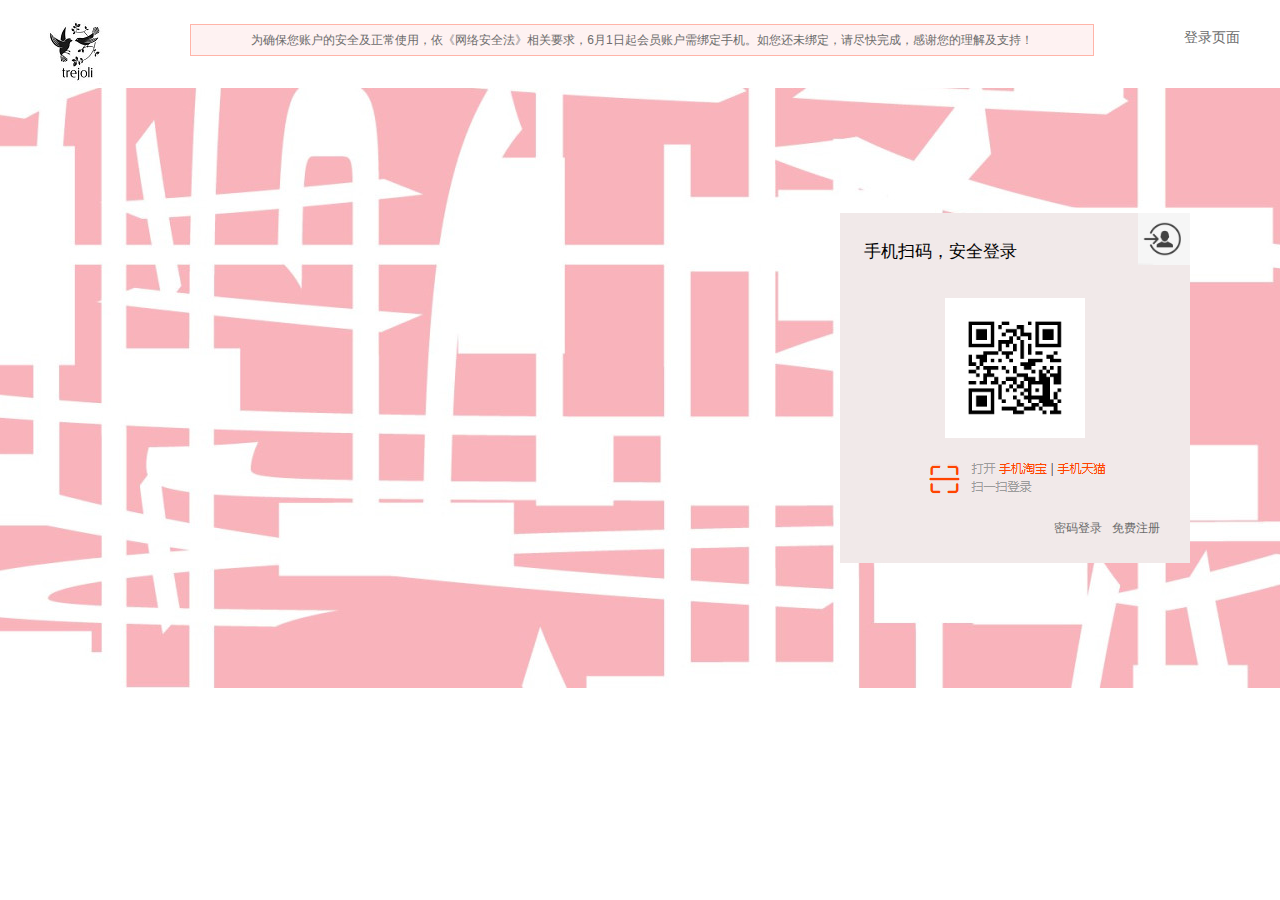
<file: load.html>
<!DOCTYPE html>
<html lang="en">

<head>
    <meta charset="UTF-8">
    <meta name="viewport" content="width=device-width, initial-scale=1.0">
    <meta http-equiv="X-UA-Compatible" content="ie=edge">
    <title>用户登录</title>
    <link rel="stylesheet" href="css/load.css" />
    <link rel="stylesheet" href="css/style.css" />
</head>

<body>
    <div class="tb-top-body">
        <div class="tb-top">
            <a href="index.html" class="tb-top-text" style="width: 70px;height: 70px;"><img src="img/tb-top.jpg"></a>
            <p>为确保您账户的安全及正常使用，依《网络安全法》相关要求，6月1日起会员账户需绑定手机。如您还未绑定，请尽快完成，感谢您的理解及支持！ </p>
            <a class="tb-message" href="#"> <i class="fa fa-commenting-o " aria-hidden="true"></i>登录页面</a>
        </div>
    </div>
    <div class="tb-center-body">
        <div class="tb-center">
            <a class="tb-bg-a" href="#"></a>
            <div class="tb-dg-box">
                <p>手机扫码，安全登录</p>
                <i id="tb-computer-box" aria-hidden="true"><img src="img/lg.jpg" alt="" style="width:52px;height:52px;"></i>
                <div class="qc-codebox"><img src="./img/qccode.png"></div>
                <img style="margin:10px 0px 0px 70px ;" src="./img/qc-box1.PNG">
                
               <!--  <div><img src="img/qc.jpg" alt="" style="height:50px;width:50px;margin:10px 0px 0px 70px ;"><span style="margin:0px 20px;font-size:20px;">扫一扫登录</span></div> -->
                <div class="login-box">
                    <a href="#">免费注册</a>
                    <a id="qc-computer" href="#">密码登录</a>
                </div>
            </div>
            <div class="tb-dg-box2">
                <i id="tb-qr-coder-box"  aria-hidden="true"><img src="img/lg.jpg" alt="" style="width:52px;height:52px;"></i>
                <p><i  aria-hidden="true"></i>扫码登录更安全</p>
                <span>密码登录</span>
                <form class="modood">
                    <div class="mo-kj">
                        <label></label>
                        <input type="text" name="landingname" placeholder="会员名/邮箱/手机号码" size="20" maxlength="60" class="landingnamebox"><br>
                    </div>
                    <div class="mo-kj">
                        <label></label>
                        <input type="password" name="landingword" placeholder="密码" size="20" maxlength="60" class="landingwordbox">
                    </div>
                </form>
                <div class="landingbuttom">
                    <a href="index.html"><input type="submit" value="登录" name="landinbottom" size="20" class="landingbottombox"></a>
                </div>
                <img style="width: 340px;margin:10px 0px 0px 10px ;" src="img/tb-dlbox2.png">
            </div>
        </div>
    </div>
    <script src="js/jquery-3.2.0.js"></script>
    <script src="js/load.js"></script>
</body>

</html>
</file>
<file: css/index.css>
.fa-gray {
    margin: 0 2px;
    color: #9c9c9c;
}

.gray {
    color: #c3c3c3;
    cursor: pointer;
}

.fa-orange {
    margin: 2px;
    color: #f40;
}

.vertical-line {
    float: left;
    margin: 0 5px;
    color: #ccc;
}

.a-float {
    float: left;
}

.a-float-left {
    float: left;
    margin: 0 3px;
}

.fa-loc {
    float: right;
    margin: 10px 3px 0 0;
    color: white;
}

.backColor {
    background: #f1f1f1;
}

.fl {
    float: left;
}

.fr {
    float: right;
}

.color1 {
    color: #e2e2e2;
}


/*nav响应事件*/

.nav-hover {
    border-right: 1px solid #eee;
    border-left: 1px solid #eee;
    background: #fff;
}


/*向下的小箭头*/

.down-icon {
    display: inline-block;
    width: 12px;
    height: 8px;
    background: url(../img/arrow.png) no-repeat center center;
}




/*淘宝顶部栏*/

.taobao_topnav {
    position: fixed;
    top: 0;
    z-index: 99999;
    width: 100%;
    height: 35px;
    border-bottom: 1px solid #eee;
    background-color: #f5f5f5;
}

.topnav_box {
    width: 1190px;
    height: 100%;
    margin: 0 auto;
}


/* 淘宝顶部栏左边 */

.top_leftnav {
    position: relative;
    float: left;
    width: 30%;
    height: 100%;
    line-height: 35px;
}

.region,
.user-name,
.user-name-news,
.modo-taobao {
    float: left;
    height: 35px;
    padding: 0 4px;
    line-height: 35px;
    border-right: 1px solid #f5f5f5;
    border-left: 1px solid #f5f5f5;
}

.region:hover,
.user-name:hover,
.user-name-news:hover {
    border-right: 1px solid #eee;
    border-left: 1px solid #eee;
    background: #fff;
}

.user-name {
    text-align: center;
}


/* 用户下拉盒子 */

.user-box {
    position: absolute;
    z-index: 99999;
    left: 73px;
    top: 35px;
    display: none;
    width: 265.6px;
    height: 170px;
    border: 1px solid #eee;
    border-top: none;
    overflow: hidden;
    background: #fff;
}

.user-box {
    height: 121.6px;
}


/*用户下拉栏的的盒子样式*/

.my-head {
    width: 56px;
    height: 56px;
    border-radius: 32px;
    float: left;
    margin: 22px 0px 0px 22px;
}

.my-grow {
    float: right;
    width: 160px;
    height: 85px;
    margin: 5px 10px 0 0;
}

.my-btn {
    width: 248px;
    height: 24px;
    background: #FFF0E8;
    margin-top: 92px;
    margin-left: 9px;
    text-align: center;
    line-height: 24px;
}

.my-btn a {
    display: block;
}


/* 地区的下拉盒子 */

.region-box {
    position: absolute;
    z-index: 99999;
    left: 0px;
    top: 35px;
    display: none;
    width: 265.6px;
    height: 287.6px;
    border: 1px solid #eee;
    border-top: none;
    overflow: scroll;
    background: #fff;
}

.region-box-ul li {
    line-height: 29px;
}

.region-box-ul a {
    padding-left: 10px;
    display: block;
}

.region-box-ul a:hover {
    background: #f4f4f4;
}


/* 消息部分的下拉盒子 */

.msg-box {
    position: absolute;
    z-index: 99999;
    left: 184px;
    top: 35px;
    display: none;
    width: 288px;
    height: 194.6px;
    border: 1px solid #eee;
    border-top: none;
    overflow: hidden;
    background: #fff;
}

.msg-box h1 {
    height: 37px;
    width: 100%;
    font-size: 14px;
    text-align: center;
}

.msg-box h1 a {
    float: right;
    margin: 13px 13px 0px 0px;
}

.msg-logistics {
    height: 123px;
    width: 100%;
}

.msg-logistics:hover {
    background: #F7F7F7;
}

.mag-logistics-text {
    height: 41px;
    width: 100%;
}


/* 淘宝顶部栏右边盒子 */


/* 我的淘宝 */

.top_rightnav {
    position: relative;
    float: right;
    height: 100%;
    line-height: 35px;
}

.my-taobao-box {
    position: absolute;
    z-index: 99999;
    left: 0;
    top: 35px;
    display: none;
    width: 83.6px;
    height: 73.6px;
    border: 1px solid #eee;
    border-top: none;
    overflow: hidden;
    background: #fff;
}

.my-taobao-box a {
    line-height: 28px;
    display: block;
    padding-left: 5px;
}

.my-taobao-box a:hover {
    background: #F7F7F7;
}


/* 购物车 */

.shopping-box {
    position: absolute;
    z-index: 99999;
    left: 73.59px;
    top: 35px;
    display: none;
    width: 313.6px;
    height: 57.6px;
    line-height: 57.6px;
    border: 1px solid #eee;
    border-top: none;
    overflow: hidden;
    background: #fff;
}

.shopping-box a {
    display: inline-block;
    height: 25px;
    width: 104px;
    line-height: 25px;
    text-align: center;
    color: #ffffff;
    background: #FF4400;
    border-radius: 2px;
}

.shopping-box a:hover {
    color: #ffffff;
}


/* 收藏夹 */

.get-box {
    position: absolute;
    z-index: 99999;
    left: 162px;
    top: 35px;
    display: none;
    width: 71.6px;
    height: 73.6px;
    line-height: 28px;
    border: 1px solid #eee;
    border-top: none;
    overflow: hidden;
    background: #fff;
}

.get-box a {
    display: inline-block;
    height: 28px;
    width: 100%;
    line-height: 25px;
    text-align: center;
}

.get-box a:hover {
    background: #F7F7F7;
}


/* 千牛卖家中心的下拉栏 */

.center-box {
    position: absolute;
    z-index: 99999;
    left: 313px;
    top: 35px;
    display: none;
    width: 83.6px;
    height: 223.6px;
    line-height: 28px;
    border: 1px solid #eee;
    border-top: none;
    overflow: hidden;
    background: #fff;
}

.center-box a {
    display: inline-block;
    height: 28px;
    width: 100%;
    line-height: 25px;
}

.center-box a:hover {
    background: #F7F7F7;
}


/* 消费者客服 */

.custom-box {
    position: absolute;
    z-index: 99999;
    left: 410px;
    top: 35px;
    display: none;
    width: 71.6px;
    height: 73.6px;
    border: 1px solid #eee;
    border-top: none;
    overflow: hidden;
    background: #fff;
}

.custom-box a {
    display: block;
    height: 28px;
    line-height: 28px;
}

.custom-box a:hover {
    background: #F7F7F7;
}


/* 网站导航盒子 */

.nav-box {
    position: absolute;
    z-index: 99999;
    left: -614px;
    top: 35px;
    display: none;
    width: 1188px;
    height: 324px;
    border: 1px solid #eee;
    border-top: none;
    overflow: hidden;
    background: #fff;
}

.sub-nav {
    position: relative;
    margin: 6px auto;
    width: 100%;
    height: 100%;
    overflow: hidden;
}


/* 市场部分 */

.sub-nav-cell {
    float: left;
    width: 284px;
    padding-left: 12px;
    height: 100%;
    border-right: 1px solid #eee;
}

.sub-nav-cell:last-child {
    border-right: none;
}

.sub-nav-cell>h3 {
    margin-bottom: 3px;
    font-size: 17px;
}

.orange {
    color: #f40;
}

.green {
    color: #9fb838;
}

.red {
    color: #db69a2;
}

.blue {
    color: #2e9fdb;
}

.sub-nav-box li {
    display: inline-block;
    margin: 0px 4px 0 4px;
    height: 25px;
    line-height: 25px;
    width: 58px;
}

.sub-nav-box-1 li {
    width: 80px;
    margin: 0px 20px;
}

.sub-nav-box a {
    display: inline-block;
    height: 25px;
    text-align: center;
    padding: 0 8px;
}

.sub-nav-box a:hover {
    border-radius: 4px;
    background: #f40;
    color: #fff;
}

.sp a:hover {
    background: #a0b959;
}

.now a:hover {
    background: #df61ab;
}

.more a:hover {
    background: #55a0e5;
}


/* 淘宝顶部logo框架栏 */

.taobao_toplogonav {
    position: relative;
    z-index: 4;
    top: 35px;
    width: 100%;
    height: 100px;
    background: pink;
}

.taobao_toplogo {
    width: 1190px;
    height: 100px;
    margin: auto;
}

.taobao_logo1 {
    display: inline-block;
    width: 105px;
    text-align: center;
}

.taobao_logo1-a {
    display: inline-block;
    height: 100px;
    line-height: 100px;
    width: 105px;
}


/* 淘宝顶部logo框架栏右边 */

.taobao_logo2-5 {
    height: 100px;
    width: 1085px;
    float: right;
}

.taobao_logo2-a {
    display: inline-block;
    margin-top: 12.5px;
    width: 209px;
    height: 75px;
    background-image: url(../img/logo2.png);
    background-repeat: no-repeat;
    background-size: cover;
}

.taobao_logo3-a {
    display: inline-block;
    margin-top: 12.5px;
    width: 209px;
    height: 75px;
    margin-left: 5px;
    background-image: url(../img/logo3.png);
    background-repeat: no-repeat;
    background-size: cover;
}

.taobao_logo4-a {
    display: inline-block;
    margin-top: 12.5px;
    width: 209px;
    height: 75px;
    margin-left: 5px;
    background-image: url(../img/logo4.png);
    background-repeat: no-repeat;
    background-size: cover;
}

.taobao_logo5-a {
    display: inline-block;
    margin-top: 12.5px;
    width: 209px;
    height: 75px;
    margin-left: 5px;
    background-image: url(../img/logo5.png);
    background-repeat: no-repeat;
    background-size: cover;
}

.taobao_logo6-a {
    display: inline-block;
    margin-top: 12.5px;
    width: 209px;
    height: 75px;
    margin-left: 5px;
    background-image: url(../img/logo6.png);
    background-repeat: no-repeat;
    background-size: cover;
}

.taobao_logo2-5 a p {
    display: inline-block;
    font-family: "宋体";
    color: #fff;
    font-size: 21.5px;
    padding: 2px;
}

.taobao_logo2-5 a span {
    display: inline-block;
    font-family: "宋体";
    color: #fff;
    font-size: 15px;
    padding: 2px;
}


/* 搜索栏 */

.top_main {
    margin-top: 70px;
    width: 100%;
    height: 130px;
}

.top_main_logo {
    margin: 0 auto;
    height: 88px;
    width: 1190px;
}

.search-wrapper {
    float: left;
    margin-left: 55px;
    height: 87px;
    width: 640px;
}


/*搜索框选项卡*/

#head {
    margin-left: 20px;
    width: 613px;
    height: 22px;
}

#head ul {
    padding: 0;
    margin: 0;
}

#head ul li {
    list-style: none;
    float: left;
    text-decoration: none;
    display: block;
    width: 36px;
    position: relative;
}


/*选项卡1样式*/

#head li:hover a {
    background: #FFEEE5;
}

.head-id-a-text {
    position: relative;
    z-index: 10;
    display: inline-block;
    border-radius: 6px 6px 0px 0px;
    line-height: 22px;
    text-align: center;
    width: 36px;
    height: 22px;
    color: white;
    background: pink;
    margin-top: -26px;
}

.head-id-a-text:hover {
    color: white;
}

#head li {
    margin-left: 5px;
}

#L1 a,
#L2 a,
#L3 a {
    display: inline-block;
    border-radius: 6px 6px 0px 0px;
    line-height: 22px;
    text-align: center;
    width: 36px;
    height: 22px;
    color: pink;
}

.title_color {
    background: pink;
    color: #fff;
}

#d1 {
    display: block;
}

#d1 a,
#d2 a,
#d3 a {
    display: inline-block;
    float: left;
    padding: 4px 0px 0px 3px;
    font-size: 12px;
}

.search-d1-in {
    float: left;
    height: 36px;
    width: 554px;
    border-top: 2px solid pink;
    border-left: 2px solid pink;
    border-bottom: 2px solid pink;
    border-right: none;
    border-radius: 20px 0px 0px 20px;
    text-indent: 1em;
}

.search-d1-but {
    float: left;
    height: 42px;
    width: 74px;
    background: #db69a2;
    border: 2px solid #db69a2;
    border-radius: 0px 20px 20px 0px;
    color: #FFF;
    font-size: 18px;
}

#d2 {
    display: none;
}

#d3 {
    display: none;
}


/* 淘宝菜单nav栏 */

.taobao-nav {
    width: 100%;
    height: 30px;
}

.taobao-nav {
    width: 1190px;
    height: 30px;
    margin: 0 auto;
}

.taobao-nav h2 {
    float: left;
    font-family: "仿宋";
    width: 190px;
    height: 30px;
    line-height: 30px;
    background: #db69a2;
    text-align: center;
    color: #FFF;
    font-size: 16px;
}

.taobao-nav-hd {
    float: left;
    width: 240px;
    height: 30px;
    line-height: 30px;
    background:pink;
    font-family: "楷体";
    font-size: 16px;
}

.taobao-nav-hd a {
    color: #fff;
}

.taobao-nav-hd a:hover {
    color: #fff;
}

.taobao-nav-hd li {
    font-size: 16px;
    float: left;
    color: #fff;
    font-family: "楷体";
    padding: 0px 10px 0px 10px;
}

.taobao-nav-dd {
    float: left;
    width: 220px;
    height: 30px;
    line-height: 30px;
    font-size: 15px;
    font-family: "楷体";
}

.taobao-nav-dd li {
    float: left;
    color: #fff;
    padding: 0px 10px 0px 10px;
}

.taobao-nav-dd li a {
    color: #fff;
}


/* 淘宝中部及选项卡部分 */

.content-top {
    position: relative;
    height: 540px;
    width: 1190px;
    margin: 0 auto;
}

.bg-left-1 {
    height: 800px;
    width: 360px;
    display: inline-block;
    background-repeat: no-repeat;
    background-size: cover;
    position: relative;
    left: -550px;
    top: -195px;
    z-index: -99999;
    background-image: url(../img/bg-left-1.png);
}

.bg-right-1 {
    height: 800px;
    width: 360px;
    display: inline-block;
    background-repeat: no-repeat;
    background-size: cover;
    position: relative;
    right: -1190px;
    top: -997px;
    z-index: -99999;
    background-image: url(../img/bg-left-1.png);
}


/* 商品分类选项卡 */

.sidebar {
    position: relative;
    float: left;
    width: 190px;
    height: 540px;
    box-shadow: 2px 2px 2px #e1e1e1;
}

.sidebar-info {
    position: relative;
    width: 100%;
    height: 522px;
}

.sidebar-info h3 {
    width: 93%;
    height: 100%;
    margin: 0 auto;
    padding: 0;
    color: #707070;
}

.side-li {
    position: relative;
    z-index: 5000;
    top: 10px;
}

.side-li span {
    color: #767676;
}

.side-li>li {
    text-indent: 1em;
    width: 100%;
    margin: auto;
    height: 32px;
    line-height: 32px;
    font-size: 13px;
}

.side-li>li h3 {
    color: #767676;
}

.side-li>li h3 a {
    color: #767676;
    cursor: pointer;
    font-family: "宋体";
}

.side-li>li h3 a:hover {
    color: red;
}

.side-li>li h3 a:hover {
    text-decoration: underline;
}

.side-li>li:hover {
    background: #FFE4Dc;
}


/* 商品分类选项卡a盒子 */

.hiden-box {
    position: absolute;
    top: 2px;
    z-index: 4888;
    width: 710px;
    height: 520px;
    display: none;
    border: 2px solid #db69a2;
    overflow: hidden;
    background: #fff;
    left: 190px;
    top: 0;
}

.hiden-box-left {
    width: 415px;
    height: 500px;
    float: left;
    background: #fff;
    padding-left: 15px;
    padding-right: 7px;
}

.hiden-box-left-block {
    height: 144px;
    width: 100%;
}

.hblb-head {
    font-family: "宋体";
    margin-top: 20px;
    width: 100%;
    line-height: 36px;
    height: 36px;
    border-bottom: 1px solid #e0e0e0;
    overflow: hidden;
}

.hblb-head h4 {
    float: left;
    font-size: 16px;
}

.hblb-head>span {
    float: right;
    font-size: 12px;
}

.hblb-content {
    height: 140px;
    width: 100%;
    margin-top: 5px;
    color: #666;
}

.hblb-content>a {
    display: inline-block;
    padding: 6px;
}


/* 商品选择卡右边 */

.hiden-box-right {
    width: 270px;
    height: 518px;
    float: left;
    border-left: 1px solid #f4f4f4;
}

.hiden-box-right-head {
    font-size: 16px;
    padding-top: 10px;
    height: 40px;
    line-height: 40px;
    width: 80%;
    margin: 0 auto;
    text-align: center;
    color: #999;
}

.hiden-box-right-content {
    width: 100%;
    height: 432px;
}

.hiden-box-right-content a {
    display: inline-block;
    padding: 10px;
}


/* 轮播图样式 */

.show-box {
    position: absolute;
    top: 0;
    left: 190px;
    height: 540px;
    width: 710px;
}

.show-box p.showBox-p strong {
    color: #3c3c3c;
    font-size: 14px;
}

.a-float10 {
    float: left;
    margin-left: 10px;
}


/* 图片轮播 */


/*content*/

.content,
.content-down,
.content-sub {
    position: relative;
    float: left;
    width: 520px;
    height: 280px;
    overflow: hidden;
}

.content {
    margin-bottom: 10px;
}

.content-down {
    height: 248px;
    border-top: 2px solid #c12c26;
}

.content-sub {
    height: 222px;
    width: 220px;
}

.imgBox,
.imgBox1,
.imgBox2 {
    position: absolute;
    clear: both;
    width: 2600px;
    list-style-type: none;
}

.imgBox2 {
    width: 660px;
}

.imgBox>li,
.imgBox1>li {
    float: left;
    width: 520px;
}

.imgBox2>li {
    float: left;
    width: 220px;
}

.imgBox a,
.imgBox1 a,
.imgBox2 a {
    display: inline-block;
}

.control,
.control1,
.control2 {
    position: absolute;
    top: 50%;
    margin-top: -15px;
    left: 0;
    background: #000;
    opacity: .3;
    font-size: 20px;
    text-align: center;
    width: 20px;
    height: 30px;
    line-height: 30px;
    display: none;
    cursor: pointer;
    color: #fff;
}

.control2 {
    width: 20px;
    height: 20px;
    margin-top: -10px;
    left: 15px;
    font-size: 20px;
    line-height: 10px;
}

.control:hover,
.control1:hover,
.control2:hover {
    opacity: .8;
}

.to-right,
.to-right1 {
    left: 480px;
}

.to-right2 {
    left: 180px;
}


/*currentNum*/

.currentNum,
.currentNum-down,
.currentNum-sub {
    position: absolute;
    top: 250px;
    left: 50%;
    margin-left: -33px;
    width: 66px;
    height: 10px;
    overflow: hidden;
}

.currentNum-down {
    top: 200px;
}

.currentNum-sub {
    width: 40px;
    margin-left: -20px;
    top: 180px;
}


/*spanNum*/

.imgNum,
.imgNum1,
.imgNum2 {
    display: inline-block;
    float: left;
    width: 9px;
    height: 9px;
    margin-right: 4px;
    border-radius: 5px;
    background: #b7b7b7;
    cursor: pointer;
}

.mark-color {
    background: #f40;
}

.to-right,
.to-right1 {
    left: 500px;
}

.to-right2 {
    left: 180px;
}


/* 轮播图1隔壁的图片 */

.showBox-rbg1 {
    display: inline-block;
    height: 280px;
    width: 160px;
    float: right;
    margin-top: 10px;
    margin-right: 10px;
    background-image: url(../img/showBox-rbg1.jpg);
}


/* 天猫logo盒子 */

.taobox-tmlg {
    position: absolute;
    top: 300px;
    left: 10px;
    line-height: 21px;
    height: 21px;
    width: 520px;
    border-bottom: 3px solid red;
}

.taobox-tmlg>span {
    color: red;
    display: inline-block;
    float: left;
    margin-top: -1px;
    margin-left: 10px;
}


/* 轮播图2右边的盒子 */

.showbox-rgb2 {
    height: 230px;
    width: 160px;
    float: right;
    margin: 5px 10px 0px 0px;
}

.showbox-rgb2>span {
    color: #A1A1A1;
}


/* 用户栏css样式 */

.user-in {
    width: 290px;
    height: 540px;
    float: right;
}

.user-in-top {
    overflow: hidden;
    width: 290px;
    height: 166px;
    margin-top: 10px;
    background-image: url(../img/user-box-bg.png);
    background-size: 290px 145px;
    background-repeat: no-repeat;
}

.user-in-top-tx {
    width: 290px;
    height: 91px;
    text-align: center;
}

.user-in-top-tx-a {
    display: inline-block;
    width: 50px;
    height: 50px;
    overflow: hidden;
    border-radius: 32px;
}

.user-in-top-tx>h6 {
    font-family: "宋体";
    margin-top: 5px;
    font-size: 14px;
}


/* 金币 */

.user-in-top-tx2 {
    display: inline-block;
    width: 102px;
    margin-top: 3px;
    height: 18px;
    border-radius: 8px;
    overflow: hidden;
    line-height: 20px;
    text-align: left;
    background: pink;
    color: #fff;
}

.user-in-top-tx2>img {
    position: relative;
    top: -572px;
    float: left;
}

.user-in-top-tx3 {
    display: inline-block;
    width: 102px;
    margin-top: 3px;
    height: 18px;
    border-radius: 8px;
    overflow: hidden;
    line-height: 20px;
    text-align: left;
    background: pink;
    color: #fff;
}

.user-in-top-tx3>img {
    position: relative;
    top: -527px;
    float: left;
}


/* 用户栏的待收货发货等 */

.user-textbox {
    text-align: center;
}

.user-textbox span {
    font-size: 14px;
    display: inline-block;
    padding: 5px;
    color: #db69a2;
}

.user-textbox>a {
    font-size: 13px;
    display: inline-block;
    padding: 5px 10px 5px 10px;
}

.user-in-top-tx4 {
    display: inline-block;
    height: 26px;
    line-height: 26px;
    width: 290px;
    text-align: center;
    background: pink;
    font-size: 12px;
    color: c;
}


/* 公告栏 */

.info-box {
    width: 290px;
    height: 98px;
}


/*公告栏标题*/

.tab-nav {
    width: 290px;
    height: 27px;
    list-style-type: none;
    text-align: center;
}

.li-nav {
    width: 56px;
    height: 26px;
    float: left;
    line-height: 26px;
    font-size: 12px;
    color: #3c3c3c;
    cursor: pointer;
}

.li-nav>a {
    display: inline-block;
    width: 32px;
    height: 22px;
}

.li-nav-hover a,
.li-nav:hover a {
    border-bottom: 2px solid #db69a2;
}

.li-nav:last-child {
    width: 61px;
}

.li-nav-hover,
.li-nav:hover {
    background: #fff;
    color: #f40;
}

.li-border {
    border-left: 1px solid #eee;
}

.li-hover {
    border: 1px solid #ff5640;
    border-bottom: 1px solid #fff;
    background: #fff;
    color: #ff5640;
}

.hiddenBox {
    width: 264px;
    height: 40px;
    display: none;
    border-top: 0;
    padding: 8px 14px;
    overflow: hidden;
}

.hiddenBox:first-of-type {
    display: block;
}

.hiddenBox a {
    line-height: 28px;
    margin-right: 8px;
}


/* 用户栏充值等界面 */

.user-Recharge {
    height: 154px;
    width: 298px;
}

.Recharge-nav {
    height: 152px;
    width: 296px;
}

.Recharge-lii a,
.Recharge-li a {
    padding-top: 10px;
    display: inline-block;
    width: 70px;
    height: 76px;
}

.Recharge-lii span,
.Recharge-li span {
    display: inline-block;
    overflow: hidden;
    width: 24px;
    height: 24px;
}

.Recharge-lii img,
.Recharge-li img {
    position: relative;
}

.Recharge-lii {
    text-align: center;
    width: 70px;
    height: 76px;
    float: left;
    border: 1px solid #f4f4f4;
    background: #fff;
}

.Recharge-li {
    position: relative;
    text-align: center;
    width: 70px;
    height: 76px;
    float: left;
    border: 1px solid #f4f4f4;
    background: #fff;
}

.Recharge-li:hover {
    position: relative;
    z-index: 10000;
    border: 1px solid red;
    border-bottom: 1px solid transparent;
}


/* 充值界面等四个下拉栏 */

.Recharge-box {
    position: absolute;
    position: 9999;
    bottom: 29px;
    width: 288px;
    height: 159px;
    display: none;
    border: 1px solid red;
    cursor: pointer;
}

.Recharge-box-hover {
    border: 1px solid red;
    border-bottom: 2px solid #fff;
    z-index: 10;
}

.Recharge-off {
    display: inline-block;
    width: 20px;
    height: 20px;
    float: right;
}

#Recharge-1 {
    z-index: 2;
    position: absolute;
    background-image: url(../img/Recharge-bg1.png);
    background-size: 288px 159px;
}

#Recharge-2 {
    z-index: 2;
    position: absolute;
    background-image: url(../img/Recharge-bg2.png);
    background-size: 288px 159px;
}

#Recharge-3 {
    z-index: 2;
    position: absolute;
    background-image: url(../img/Recharge-bg3.png);
    background-size: 288px 159px;
}

#Recharge-4 {
    position: absolute;
    z-index: 2;
    background-image: url(../img/Recharge-bg4.png);
    background-size: 288px 159px;
}


/*用户栏的二维码盒子*/

.user-qrcode-box {
    position: absolute;
    z-index: 1;
    width: 290px;
    height: 100px;
}

.user-qrcode-box h3 {
    height: 30px;
    line-height: 30px;
    width: 290px;
}

.user-qrcode-box h3>p {
    display: inline-block;
    font-size: 16px;
    padding-left: 10px;
}

.user-qrcode-box h3>a {
    float: right;
}


/*二维码*/

.user-qrcode {
    width: 290px;
    height: 70px;
}

.user-apps-box {
    margin-top: 15px;
    width: 290px;
    height: 40px;
}

.user-apps-box img {
    width: 40px;
    height: 40px;
}

.user-apps-box a {
    overflow: hidden;
    padding-left: 14px;
    display: inline-block;
    width: 40px;
    height: 40px;
}

.user-apps-box li {
    float: left;
}

.user-qr-code {
    width: 80px;
    height: 80px;
    text-align: center;
    background: #f4f4f4;
    display: none;
    position: absolute;
    bottom: 60px;
}

.user-qr-code img {
    margin-top: 5px;
    height: 70px;
    width: 70px;
}

#qrcode-5 {
    right: 0px;
}

#qrcode-4 {
    right: 55px;
}

#qrcode-3 {
    right: 110px;
}

#qrcode-2 {
    right: 165px;
}

#qrcode-1 {
    right: 220px;
}


/* 背景 */

.tb-bg5-box {
    width: 100%;
    height: 1380px;
}

.tb-bg5 {
    margin: 0 auto;
    width: 1190px;
    height: 1000px;
}


/*footer*/

.footer {
    width: 1190px;
    height: 150px;
    margin: 0 auto 10px auto;
}


/*footer-left*/

.footer-left {
    float: left;
    width: 94%;
    height: 100%;
}


/*tao-man*/

/* .tao-man {
    float: right;
}
 */

/*footer-nav*/

.footer-nav {
    width: 100%;
    height: 70px;
    line-height: 35px;
    border-bottom: 1px solid #ddd;
    color: #dedede;
}

.footer-nav>a {
    margin: 0 3px;
}


/*about-tao*/

.about-tao {
    width: 100%;
    height: 35px;
    line-height: 35px;
}

.final {
    margin-top: 10px;
}


/* 滑动搜索栏 */

.scroll-search {
    width: 100%;
    height: 54px;
    background: #fff;
    display: none;
    position: fixed;
    top: 35px;
    z-index: 9999;
}

.search-litter {
    width: 1190px;
    height: 54px;
    margin: 0 auto;
}


/* logo */

.scroll-logo {
    height: 40px;
    margin-top: 5px;
    float: left;
}
</file>
<file: css/style.css>
html,
body,
div,
span,
h1,
h2,
h3,
h4,
h5,
h6,
p,
del,
em,
img,
i,
ol,
ul,
li {
    margin: 0;
    padding: 0;
    border: 0;
    outline: 0;
    font-size: 100%;
    vertical-align: baseline;
    background: transparent;
}

body {
    font-family: verdana, Arial;
    font-size: 12px;
    line-height: 1;
    background: #fff;
}

ul {
    list-style: none;
}

a {
    margin: 0;
    padding: 0;
    text-decoration: none;
    font-size: 100%;
    vertical-align: baseline;
    background: transparent;
    color: #6c6c6c;
}

a:hover {
    color: #f40;
}

del {
    text-decoration: line-through;
}

input,
select {
    vertical-align: middle;
}
</file>
<file: css/load.css>
/* 注册登录顶部 */

.tb-top-body {
    height: 88px;
    width: 100%;
    background: #ffffff;
}

.tb-top {
    height: 74.5px;
    width: 1200px;
    margin: 0 auto;
    padding-top: 13.5px;
}

.tb-top-text {
    display: inline-block;
    width: 128px;
    height: 57px;
    overflow: hidden;
    float: left;
}

.tb-message i {
    color: red;
}

.tb-message {
    font-size: 14px;
    display: inline-block;
    overflow: hidden;
    float: right;
    margin-top: 16px;
}

.tb-top>p {
    display: inline-block;
    width: 902px;
    height: 30px;
    line-height: 30px;
    color: #6c6c6c;
    background: #FEF2F2;
    text-align: center;
    border: 1px solid #FFB4A8;
    margin: 10px 0px 0px 80px;
}


/* 中部 */

.tb-center-body {
    width: 100%;
    height: 600px;
    background: rgb(249,179,187);
    background-image: url(../img/tb-lg-bg.jpg);
    background-repeat: no-repeat;
    background-position: center center;
}

.tb-center {
    width: 1200px;
    height: 600px;
    margin: 0 auto;
}

.tb-bg-a {
    display: inline-block;
    width: 630px;
    height: 440px;
    margin: 70px;
}


/* 登录盒子1 */

.tb-dg-box {
    width: 350px;
    height: 350px;
    background: #F1E9E9;
    float: right;
    margin-top: 125px;
    margin-right: 50px;
}

#tb-computer-box {
    width: 52px;
    height: 52px;
    font-size: 45px;
    float: right;
    cursor: pointer;
    color: red;
}

.tb-dg-box>p {
    float: left;
    font-size: 17px;
    margin-top: 30px;
    margin-left: 24px;
}

.qc-codebox {
    width: 140px;
    height: 140px;
    background: #fff;
    text-align: center;
    margin: 85px 0 0 105px;
}

.qc-codebox img {
    margin-top: 20px;
    height: 100px;
    width: 100px;
}

.login-box {
    width: 300px;
    height: 18px;
    line-height: 18px;
    margin: 10px 0px 0px 20px;
}

.login-box>a {
    float: right;
    padding-left: 10px;
}


/* 密码登录 */

.tb-dg-box2 {
    width: 350px;
    height: 350px;
    background: #FBEAEE;
    float: right;
    margin-top: 125px;
    margin-right: 50px;
    display: none;
}

#tb-qr-coder-box {
    width: 52px;
    height: 52px;
    font-size: 52px;
    float: right;
    cursor: pointer;
    color: red;
}

.tb-dg-box2>p {
    display: inline-block;
    width: 143px;
    height: 28px;
    float: right;
    margin: 8px 8px 0px 0px;
    line-height: 28px;
    background: #FEFCEE;
    text-align: center;
    font-size: 13px;
    color: #DF9C1f;
}

.tb-dg-box2 span {
    display: inline-block;
    width: 300px;
    height: 26px;
    line-height: 26px;
    font-size: 16px;
    margin: -10px 0px 0px 23px;
    font-weight: 700;
}


/* 登录盒子 */

.mo-kj {
    width: 310px;
    height: 42px;
    margin-left: 24px;
    margin-top: 20px;
}

.mo-kj label {
    display: inline-block;
    width: 40px;
    height: 40px;
    background: #db69a2;
    border: 1px solid #db69a2;
    float: left;
}

.mo-kj .landingnamebox {
    width: 255px;
    height: 37px;
    float: left;
    border: 1px solid #db69a2;
    text-indent: 0.5em;
}

.mo-kj .landingwordbox {
    width: 255px;
    height: 37px;
    float: left;
    border: 1px solid #db69a2;
    text-indent: 0.5em;
}

.landingbottombox {
    width: 300px;
    height: 37px;
    background: #db69a2;
    border: 1px solid #db69a2;
    color: #fff;
    display: block;
    margin: 0 auto;
    margin-top: 15px;
}
</file>
